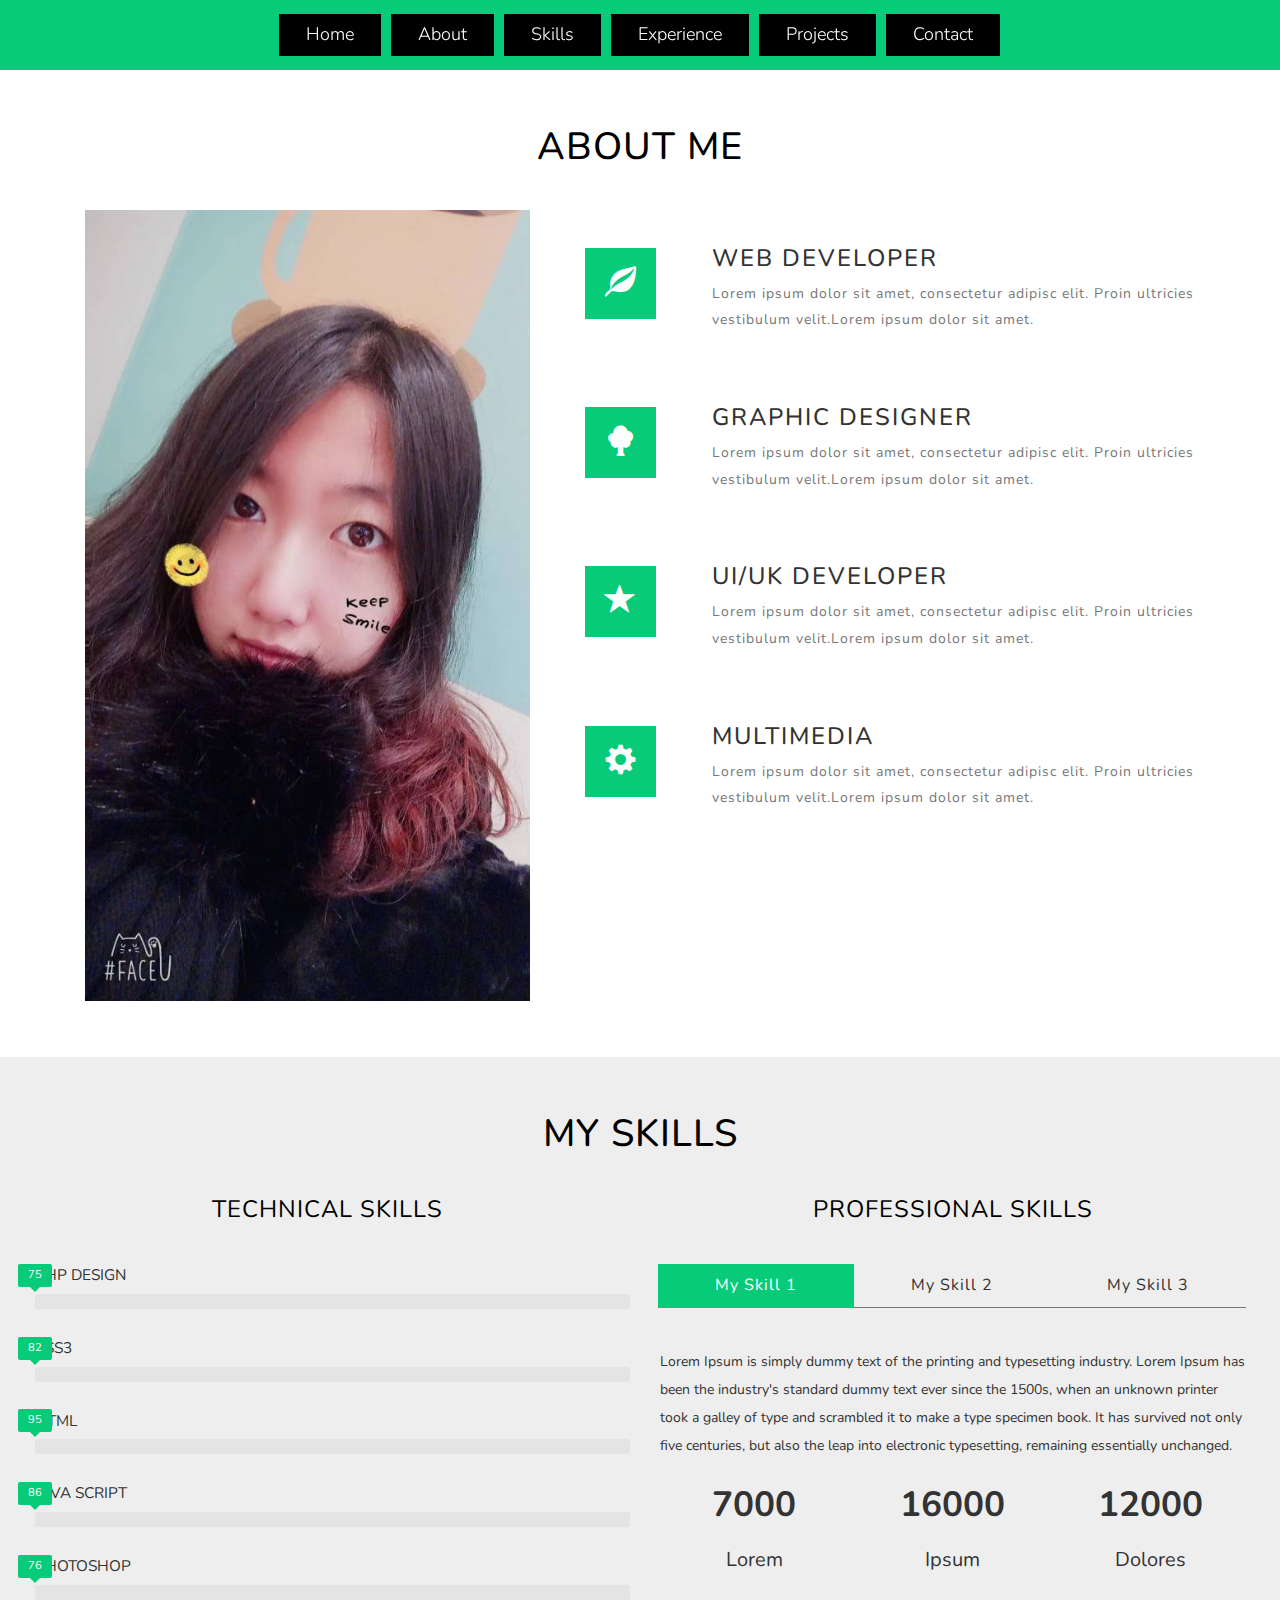
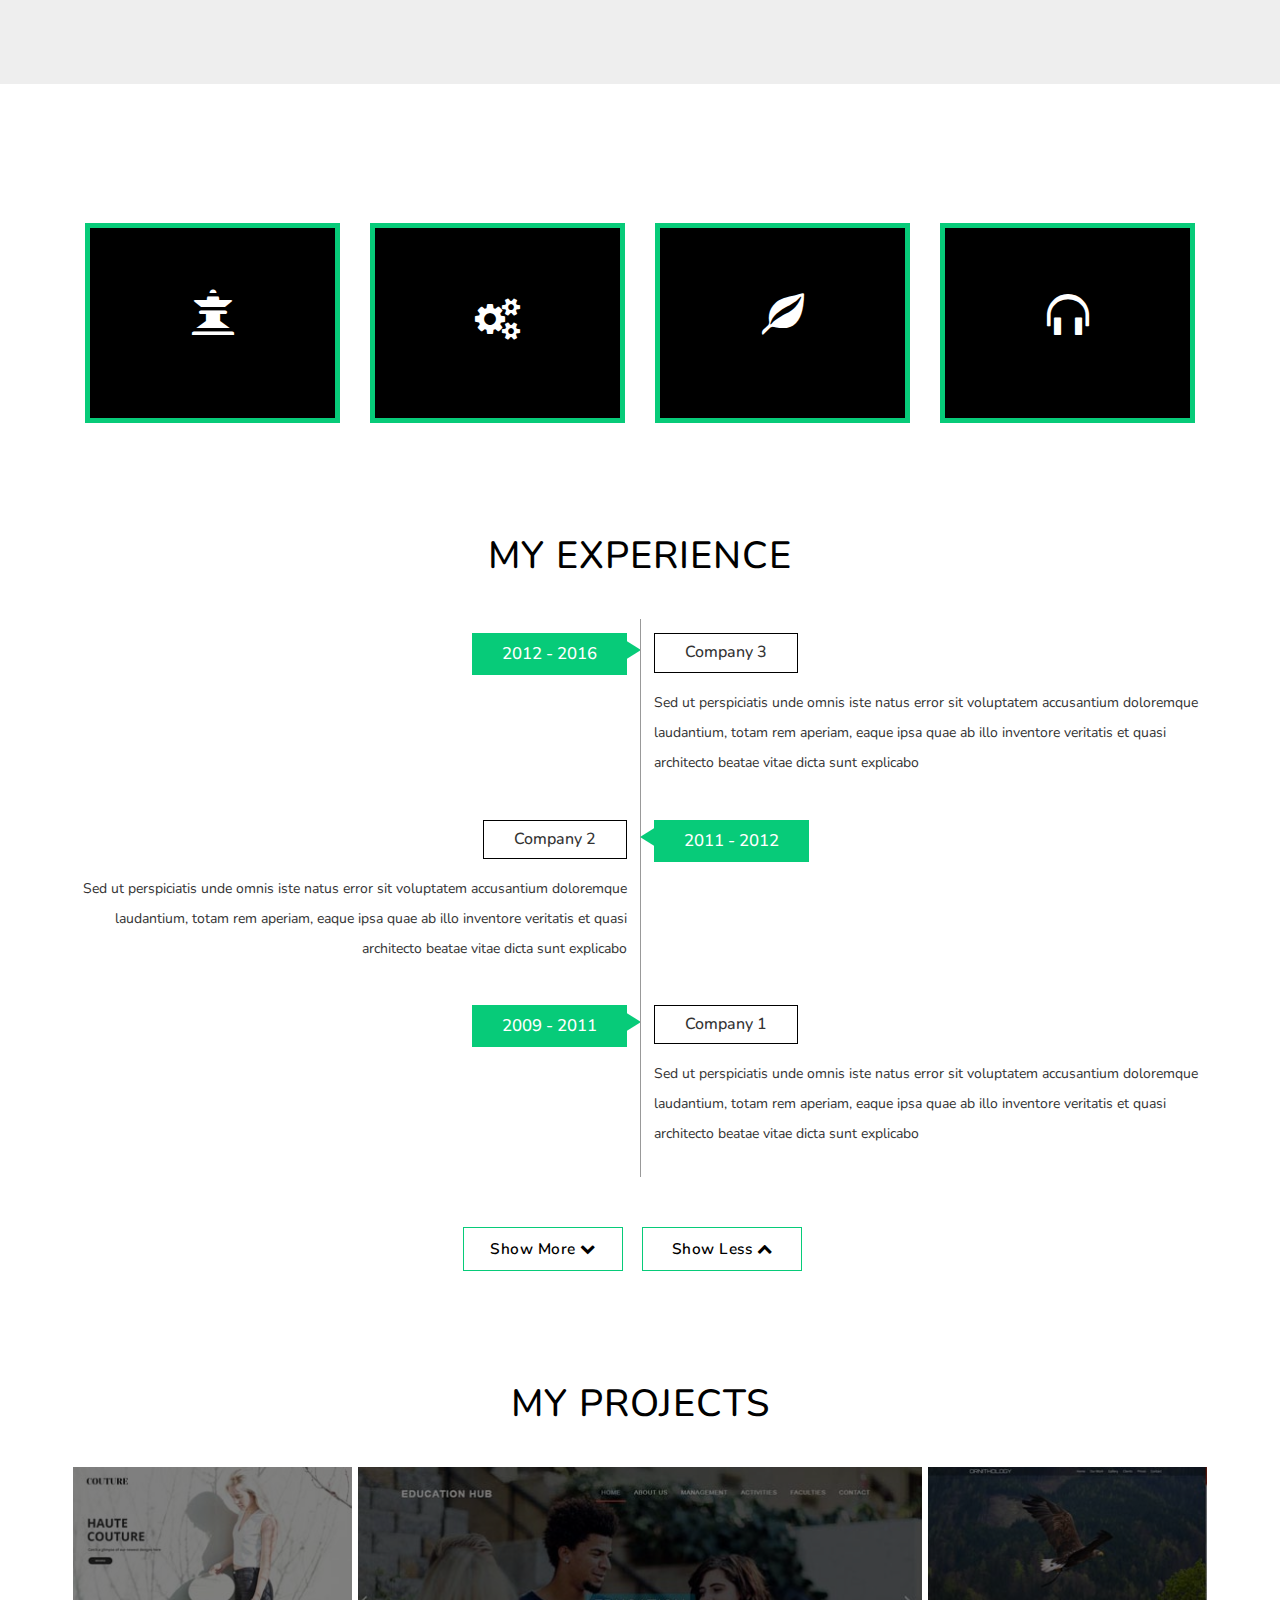
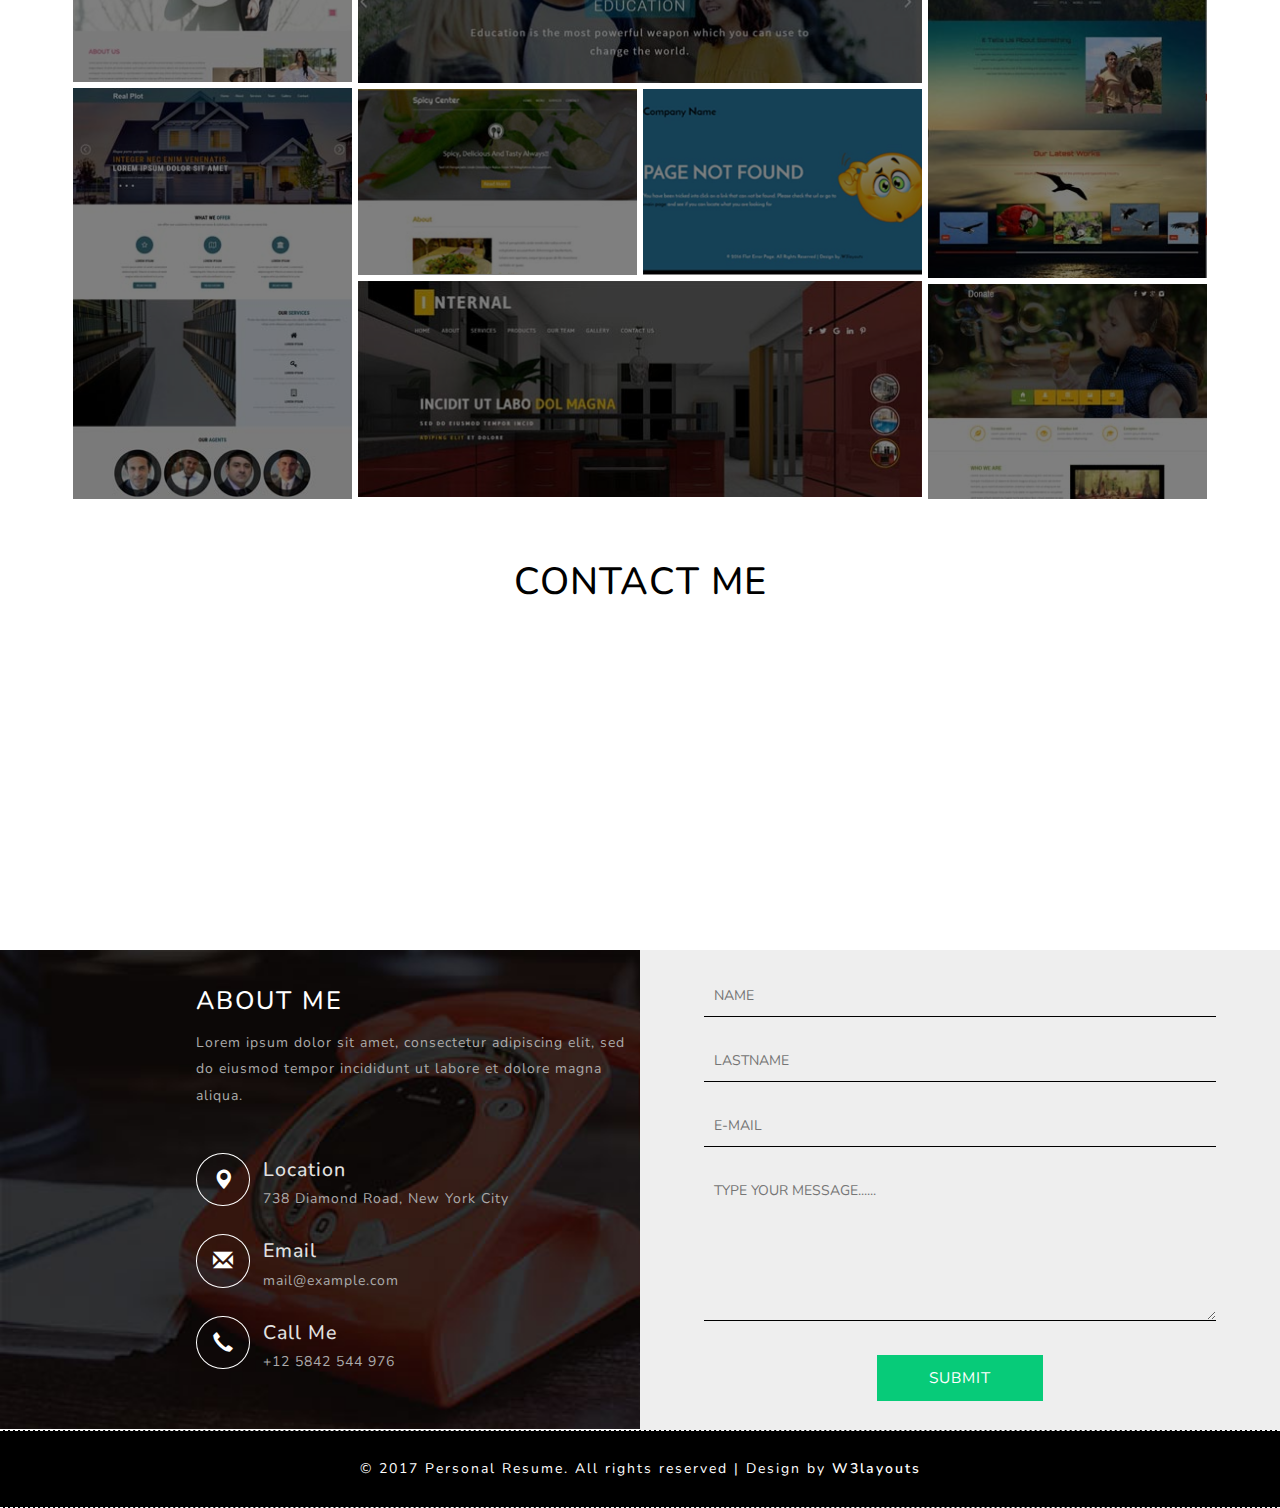
<file: index.html>
<!--
Author: W3layouts
Author URL: http://w3layouts.com
License: Creative Commons Attribution 3.0 Unported
License URL: http://creativecommons.org/licenses/by/3.0/
-->

<!DOCTYPE html>
<html lang="en">
<head>

<title>杨玉婷de窝</title>

<!-- meta-tags -->
<meta name="viewport" content="width=device-width, initial-scale=1">
<meta http-equiv="Content-Type" content="text/html; charset=utf-8" />
<meta name="keywords" content="Personal Resume a Responsive Web Template, Bootstrap Web Templates, Flat Web Templates, Android Compatible Web Template, Smartphone Compatible Web Template, Free Web Designs for Nokia, Samsung, LG, Sony Ericsson, Motorola Web Design" />
<script type="application/x-javascript"> addEventListener("load", function() { setTimeout(hideURLbar, 0); }, false); function hideURLbar(){ window.scrollTo(0,1); } </script>
<!-- //meta-tags -->

<!-- Custom-Files -->
<link rel="stylesheet" href="css/bootstrap.css"> <!-- Bootstrap-Core-CSS -->
<link rel="stylesheet" href="css/style.css" type="text/css" media="all" /> <!-- Style-CSS --> 
<link href="css/font-awesome.css" rel="stylesheet"> <!-- Font-Awesome-Icons-CSS -->	
<link rel="stylesheet" href="css/swipebox.css"> <!-- For-Gallery-Swipebox-CSS -->
<!-- //Custom-Files -->

<!-- Web-Fonts -->
<link href="//fonts.googleapis.com/css?family=Nunito:300,400,700" rel="stylesheet">
<!-- //Web-Fonts -->

</head>
<body>

	<!-- Header -->
	<!--<div class="banner-agile">
		 <div class="logo-w3layouts">
			<h1><a href="index.html">杨玉婷</a></h1>
		</div>	
		<div class="container">
            <div class="banner-info-w3l"> -->
				<!-- <h3>Lorem ipsum</h3> -->
				<!-- <h2>Hello,welcome to my website</h2> -->
				<!-- <h4><a class="scroll" href="#about">About Me</a></h4> -->
		<!--	</div>
		</div>
    </div> -->
	<div class="nav-agile">
		<div class="container">
			<!-- Navigation -->
			<nav class="navbar navbar-default">
				<!-- Brand and toggle get grouped for better mobile display -->
				<div class="navbar-header">
					<button type="button" class="navbar-toggle collapsed" data-toggle="collapse" data-target="#bs-example-navbar-collapse-1" aria-expanded="false">
						<span class="sr-only">Toggle navigation</span>
						<span class="icon-bar"></span>
						<span class="icon-bar"></span>
						<span class="icon-bar"></span>
					</button>
				</div>
					<!-- Collect the nav links, forms, and other content for toggling -->
					<div class="collapse navbar-collapse" id="bs-example-navbar-collapse-1">
						<ul class="nav navbar-nav navbar-right margin-top cl-effect-2">
							<li><a class="scroll2" href="index.html"><span data-hover="Home">Home</span></a></li>
							<li><a class="scroll" href="#about"><span data-hover="About">About</span></a></li>
							<li><a class="scroll" href="#skills"><span data-hover="Skills">Skills</span></a></li>
							<li><a class="scroll" href="#experience"><span data-hover="Experience">Experience</span></a></li>
							<li><a class="scroll" href="#portfolio"><span data-hover="Projects">Projects</span></a></li>
							<li><a class="scroll" href="#contact"><span data-hover="Contact">Contact</span></a></li>
						</ul>
						<div class="clearfix"></div>
					</div><!-- /.navbar-collapse -->
					<div class="clearfix"></div>
			</nav>
		</div>
	</div>
	<!-- //Navigation -->
<!-- //Header -->
	
<!-- main-section-starts-here -->
	<!-- About-starts-here -->
	<div class="about" id="about">
		<div class="container">
			<h3 class="w3l_head">About Me</h3>
			<div class="w3l-grids-about">
				<div class="col-md-5 w3ls-ab-right">
					<div class="agile-about-right-img">
						<img src="images/ab.jpg" alt="">
					</div>
				</div>
				<div class="col-md-7 w3ls-agile-left">
					<div class="w3ls-agile-left-info">
						<div class="wel-left animated wow fadeInLeft" data-wow-delay=".5s">
							<div class="icon-w3l">
								<i class="hovicon effect-2 sub-a"><span class="glyphicon glyphicon-leaf" aria-hidden="true"></span></i>
							</div>
							<div class="text-w3l">
								<h4>WEB DEVELOPER</h4>
								<p>Lorem ipsum dolor sit amet, consectetur adipisc elit. Proin ultricies vestibulum velit.Lorem ipsum dolor sit amet.</p>
							</div>
							<div class="clearfix"> </div>
						</div>
					</div>
					<div class="w3ls-agile-left-info">
						<div class="wel-left animated wow fadeInLeft" data-wow-delay=".5s">
							<div class="icon-w3l">
								<i class="hovicon effect-2 sub-a"><span class="glyphicon glyphicon-tree-deciduous" aria-hidden="true"></span></i>
							</div>							
							<div class="text-w3l">
								<h4>GRAPHIC DESIGNER</h4>
								<p>Lorem ipsum dolor sit amet, consectetur adipisc elit. Proin ultricies vestibulum velit.Lorem ipsum dolor sit amet.</p>
							</div>
							<div class="clearfix"> </div>
						</div>
					</div>
					<div class="w3ls-agile-left-info">
						<div class="wel-left animated wow fadeInLeft" data-wow-delay=".5s">
							<div class="icon-w3l">
								<i class="hovicon effect-2 sub-a"><span class="glyphicon glyphicon-star" aria-hidden="true"></span></i>
							</div>
							<div class="text-w3l">
								<h4>UI/UK DEVELOPER</h4>
								<p>Lorem ipsum dolor sit amet, consectetur adipisc elit. Proin ultricies vestibulum velit.Lorem ipsum dolor sit amet.</p>
							</div>
							<div class="clearfix"> </div>
						</div>
					</div>
					<div class="w3ls-agile-left-info">
						<div class="wel-left animated wow fadeInLeft" data-wow-delay=".5s">
							<div class="icon-w3l">
								<i class="hovicon effect-2 sub-a"><span class="glyphicon glyphicon-cog" aria-hidden="true"></span></i>
							</div>
							<div class="text-w3l">
								<h4>MULTIMEDIA</h4>
								<p>Lorem ipsum dolor sit amet, consectetur adipisc elit. Proin ultricies vestibulum velit.Lorem ipsum dolor sit amet.</p>
							</div>
							<div class="clearfix"> </div>
						</div>
					</div>
				</div>
				<div class="clearfix"> </div>
			</div>
		</div>
	</div>
	<!-- //About-ends-here -->
	
	
	<!--Skills-starts-here -->
	<div class="wthreeskills" id="skills">
		<div class="container-fluid">
			<h3>MY SKILLS</h3>

			<div class="wthreeskills-grids">
				<div class="col-md-6 wthreeskills-grid wthreeskills-grid-2">
					<h4>TECHNICAL SKILLS</h4>

					<div class="bar_group">
						<div class='bar_group__bar thin' label='PHP DESIGN' show_values='true' tooltip='true' value='75'></div>
						<div class='bar_group__bar thin' label='CSS3' show_values='true' tooltip='true' value='82'></div>
						<div class='bar_group__bar thin' label='HTML' show_values='true' tooltip='true' value='95'></div>
						<div class='bar_group__bar thin' label='JAVA SCRIPT' show_values='true' tooltip='true' value='86'></div>
						<div class='bar_group__bar thin' label='PHOTOSHOP' show_values='true' tooltip='true' value='76'></div>
					</div>

				</div>
				<div class="col-md-6 wthreeskills-grid wthreeskills-grid-1">
					<h4>PROFESSIONAL SKILLS</h4>

					<!-- Tabs -->
					<div class="tabs">
						<div class="sap_tabs">
							<div id="horizontalTab" style="display: block; width: 100%; margin: 0px;">
								<ul class="resp-tabs-list">
									<li class="resp-tab-item"><span>My Skill 1</span></li>
									<li class="resp-tab-item"><span>My Skill 2</span></li>
									<li class="resp-tab-item"><span>My Skill 3</span></li>
								</ul>

								<div class="resp-tabs-container">
									<div class="tab-1 resp-tab-content">
										<p>Lorem Ipsum is simply dummy text of the printing and typesetting industry. Lorem Ipsum has been the industry's standard dummy text ever since the 1500s, when an unknown printer took a galley of type and scrambled it to make a type specimen book. It has survived not only five centuries, but also the leap into electronic typesetting, remaining essentially unchanged.</p>
										<div class="w3lsstatsaits-info">
											<div class="col-md-4 w3lsstatsaits-grid w3lsstatsaits-grid-1">
												<div class="w3lsstatsaitsstats counter" data-slno='1' data-min='0' data-max='9000' data-delay='.5' data-increment=4>7000</div>
												<p>Lorem</p>
											</div>
											<div class="col-md-4 w3lsstatsaits-grid w3lsstatsaits-grid-2">
												<div class="w3lsstatsaitsstats counter" data-slno='1' data-min='0' data-max='17000' data-delay='8' data-increment="1">16000</div>
												<p>Ipsum</p>
											</div>
											<div class="col-md-4 w3lsstatsaits-grid w3lsstatsaits-grid-3">
												<div class="w3lsstatsaitsstats counter" data-slno='1' data-min='0' data-max='12000' data-delay='.5' data-increment="11">12000</div>
												<p>Dolores</p>
											</div>
											<div class="clearfix"></div>
										</div>
									</div>
									<div class="tab-2 resp-tab-content">
										<p>Contrary to popular belief, Lorem Ipsum is not simply random text. It has roots in a piece of classical Latin literature from 45 BC, making it over 2000 years old. Richard McClintock, a Latin professor at Hampden-Sydney College in Virginia, looked up one of the more obscure Latin words, consectetur, from a Lorem Ipsum passage, and going through the cites of the word.</p>
										<div class="w3lsstatsaits-info">
											<div class="col-md-4 w3lsstatsaits-grid w3lsstatsaits-grid-1">
												<div class="w3lsstatsaitsstats counter" data-slno='1' data-min='0' data-max='9000' data-delay='.5' data-increment=4>16000</div>
												<p>Sitamet</p>
											</div>
											<div class="col-md-4 w3lsstatsaits-grid w3lsstatsaits-grid-2">
												<div class="w3lsstatsaitsstats counter" data-slno='1' data-min='0' data-max='17000' data-delay='8' data-increment="1">10000</div>
												<p>Consect</p>
											</div>
											<div class="col-md-4 w3lsstatsaits-grid w3lsstatsaits-grid-3">
												<div class="w3lsstatsaitsstats counter" data-slno='1' data-min='0' data-max='12000' data-delay='.5' data-increment="11">12000</div>
												<p>Teturs</p>
											</div>
											<div class="clearfix"></div>
										</div>
									</div>
									<div class="tab-3 resp-tab-content">
										<p>It is a long established fact that a reader will be distracted by the readable content of a page when looking at its layout. The point of using Lorem Ipsum is that it has a more-or-less normal distribution of letters, as opposed to using 'Content here, content here', making it look like readable English. Many desktop publishing packages and web page editors now use.</p>
										<div class="w3lsstatsaits-info">
											<div class="col-md-4 w3lsstatsaits-grid w3lsstatsaits-grid-1">
												<div class="w3lsstatsaitsstats counter" data-slno='1' data-min='0' data-max='9000' data-delay='.5' data-increment=4>8000</div>
												<p>Adipisce</p>
											</div>
											<div class="col-md-4 w3lsstatsaits-grid w3lsstatsaits-grid-2">
												<div class="w3lsstatsaitsstats counter" data-slno='1' data-min='0' data-max='17000' data-delay='8' data-increment="1">7000</div>
												<p>Elitsed</p>
											</div>
											<div class="col-md-4 w3lsstatsaits-grid w3lsstatsaits-grid-3">
												<div class="w3lsstatsaitsstats counter" data-slno='1' data-min='0' data-max='12000' data-delay='.5' data-increment="11">1400</div>
												<p>Eiusmod</p>
											</div>
											<div class="clearfix"></div>
										</div>
									</div>
								</div>
							</div>
						</div>
					</div>
					<!-- //Tabs -->
				</div>
				<div class="clearfix"></div>
			</div>

		</div>
	</div>
	<!-- //Skills-ends-here -->
	
	<!-- services-starts-here -->
	<div class="services" id="service"> 
		<div class="container">	 
			<h3 class="agileits-title">MY INTERESTS</h3>
			<div class="services-w3ls-row">
				<div class="col-md-3 services-grids">
					<div class="w3agile-servs-img">
						<div class="icon-holder">
							<span class="glyphicon glyphicon-queen" aria-hidden="true"></span>
						</div>
						<h4 class="mission">Sports </h4>
						<p class="description">Scelerisque Praesent</p>
					</div>
				</div>
				<div class="col-md-3 services-grids">
					<div class="w3agile-servs-img">
						<div class="icon-holder">
							<span class="fa fa-gears icon" aria-hidden="true"></span>
						</div>
						<h4 class="mission">Article</h4>
						<p class="description">Scelerisque Praesent</p>
					</div>
				</div>
				<div class="col-md-3 services-grids">
					<div class="w3agile-servs-img">
						<div class="icon-holder">
							<span class="glyphicon glyphicon-leaf" aria-hidden="true"></span>
						</div>
						<h4 class="mission">Web Design</h4>
						<p class="description">Scelerisque Praesent</p>
					</div>
				</div> 
				<div class="col-md-3 services-grids">
					<div class="w3agile-servs-img">
						<div class="icon-holder">
							<span class="glyphicon glyphicon-headphones" aria-hidden="true"></span>
						</div>
						<h4 class="mission">Music</h4>
						<p class="description">Scelerisque Praesent</p>
					</div>
				</div> 	
				<div class="clearfix"> </div>
			</div>	 			
		</div>	 			
	</div>			
	<!-- //services-ends-here -->
	
	<!-- Experience-starts-here -->
	<div class="aitsresumewthree" id="experience">
		<div class="container">
			<div class="aitsresumewthree-tag">
				<h3 class="title">MY EXPERIENCE</h3>
			</div>
			<div class="load_more">
				<ul id="myList">
					<li class="aitsaitsresumewthreeli-1">
						<div class="l_g">
							<div class="l_g_r g_r">
								<div class="work">
									<div class="work-info"> 
										<div class="col-md-6 work-grid work-left"> 
											<h4>2012 - 2016</h4>
										</div>
										<div class="col-md-6 work-grid work-right"> 
											<h5>Company 3</h5>
											<p>Sed ut perspiciatis unde omnis iste natus error sit voluptatem accusantium doloremque laudantium, totam rem aperiam, eaque ipsa quae ab illo inventore veritatis et quasi architecto beatae vitae dicta sunt explicabo </p>
										</div>
										<div class="clearfix"> </div>
									</div>
									<div class="work-info"> 
										<div class="col-md-6 work-grid work-right work-right2"> 
											<h4>2011 - 2012</h4>
										</div>
										<div class="col-md-6 work-grid work-left work-left2"> 
											<h5>Company 2</h5>
											<p>Sed ut perspiciatis unde omnis iste natus error sit voluptatem accusantium doloremque laudantium, totam rem aperiam, eaque ipsa quae ab illo inventore veritatis et quasi architecto beatae vitae dicta sunt explicabo </p>
										</div>
										<div class="clearfix"> </div>
									</div>
									<div class="work-info"> 
										<div class="col-md-6 work-grid work-left"> 
											<h4>2009 - 2011</h4>
										</div>
										<div class="col-md-6 work-grid work-right"> 
											<h5 class="comp">Company 1</h5>
											<p>Sed ut perspiciatis unde omnis iste natus error sit voluptatem accusantium doloremque laudantium, totam rem aperiam, eaque ipsa quae ab illo inventore veritatis et quasi architecto beatae vitae dicta sunt explicabo </p>
										</div>
										<div class="clearfix"> </div>
									</div>
								</div>
							</div>
						</div>
					</li>
					<li>
						<div class="l_g">
							<div class="l_g_r g_r">
								<div class="work">
									<h4 class="title title2">EDUCATION</h4>
									<div class="work-info"> 
										<div class="col-md-6 work-grid work-left"> 
											<h4>2007-2009</h4>
										</div>
										<div class="col-md-6 work-grid work-right"> 
											<h5 class="univ">Post Graduate</h5>
											<p>Sed ut perspiciatis unde omnis iste natus error sit voluptatem accusantium doloremque laudantium, totam rem aperiam, eaque ipsa quae ab illo inventore veritatis et quasi architecto beatae vitae dicta sunt explicabo </p>
										</div>
										<div class="clearfix"> </div>
									</div>
									<div class="work-info"> 
										<div class="col-md-6 work-grid work-right work-right2"> 
											<h4>2003-2007</h4>
										</div>
										<div class="col-md-6 work-grid work-left work-left2"> 
											<h5>Graduate</h5>
											<p>Sed ut perspiciatis unde omnis iste natus error sit voluptatem accusantium doloremque laudantium, totam rem aperiam, eaque ipsa quae ab illo inventore veritatis et quasi architecto beatae vitae dicta sunt explicabo </p>
										</div>
										<div class="clearfix"> </div>
									</div>
									<div class="work-info"> 
										<div class="col-md-6 work-grid work-left"> 
											<h4>1994-2003</h4>
										</div>
										<div class="col-md-6 work-grid work-right"> 
											<h5 class="sch">School</h5>
											<p>Sed ut perspiciatis unde omnis iste natus error sit voluptatem accusantium doloremque laudantium, totam rem aperiam, eaque ipsa quae ab illo inventore veritatis et quasi architecto beatae vitae dicta sunt explicabo </p>
										</div>
										<div class="clearfix"> </div>
									</div>
								</div>
							</div>
						</div>
					</li>
				</ul>
				<div class="wow fadeInUp" id="loadMore">Show More <i class="fa fa-chevron-down" aria-hidden="true"></i></div>
				<div class="wow fadeInDown" id="showLess">Show Less <i class="fa fa-chevron-up" aria-hidden="true"></i></div>
			</div>
		</div>
	</div>
	<!-- //Experience-ends-here -->
	
	<!-- Portfolio-starts-here -->
	<div id="portfolio" class="portfolio">
		<div class="container">
			<h3 class="agile-title">My Projects</h3>
			<div class="gallery_gds">
				<div class="filtr-container">
					<div class="col-md-3 filtr-item" data-category="1, 4" data-sort="Busy streets">
						<div class="agileits-img">
							<a href="images/g55.jpg" class="swipebox" title="My Project">
								<img src="images/g5.jpg" alt="" class="img-responsive img-style row2" /> 
							</a> 
						</div>
						<div class="agileits-img">
							<a href="images/g33.jpg" class="swipebox" title="My Project">
								<img src="images/g3.jpg" alt="" class="img-responsive img-style row2" /> 
							</a> 
						</div>
					</div>
					<div class="col-md-6 filtr-item" data-category="2, 3" data-sort="Luminous night">
						<a href="images/g11.jpg" class="swipebox" title="My Project">
							<img src="images/g1.jpg" alt="" class="img-responsive img-style row2" />
						</a>	
						<div class="col-md-6 agileits-img g2">
							<a href="images/g88.jpg" class="swipebox" title="My Project">
								<img src="images/pro8.jpg" alt="" class="img-responsive img-style row2" />
							</a>	
						</div>
						<div class="col-md-6 agileits-img g4">
							<a href="images/g77.jpg" class="swipebox" title="My Project">
								<img src="images/pro6.jpg" alt="" class="img-responsive img-style row2" />
							</a>	
						</div>
						<div class="clearfix"> </div>
						<a href="images/g22.jpg" class="swipebox" title="My Project">
							<img src="images/g2.jpg" alt="" class="img-responsive img-style row2" />
						</a>
					</div>
					<div class="col-md-3 filtr-item" data-category="1, 4" data-sort="Busy streets">
						<div class="agileits-img">
							<a href="images/g44.jpg" class="swipebox" title="My Project">
								<img src="images/g4.jpg" alt="" class="img-responsive img-style row2" /> 
							</a> 
						</div>
						<div class="agileits-img">
							<a href="images/g66.jpg" class="swipebox" title="My Project">
								<img src="images/g6.jpg" alt="" class="img-responsive img-style row2" /> 
							</a> 
						</div>
					</div>
				   <div class="clearfix"> </div>
				</div>
			</div>
		</div>  
	</div>    
	<!-- Portfolio-ends-here -->
	
	<!-- contact-starts-here -->
	<div class="contact" id="contact">	
		<h3 class="agile-contact"> Contact Me</h3>
		<div class="contact-agile">
			<div class="map">
				<iframe src="https://www.google.com/maps/embed?pb=!1m18!1m12!1m3!1d387142.84008838347!2d-74.25818880297903!3d40.705831640339994!2m3!1f0!2f0!3f0!3m2!1i1024!2i768!4f13.1!3m3!1m2!1s0x89c24fa5d33f083b%3A0xc80b8f06e177fe62!2sNew+York%2C+NY%2C+USA!5e0!3m2!1sen!2sin!4v1465278069158"> </iframe>
			</div>
			<div class="contact-left-agile">
				<h4>About Me</h4>
				<p>Lorem ipsum dolor sit amet, consectetur adipiscing elit, sed do eiusmod tempor incididunt ut labore et dolore magna aliqua.</p>
				<div class="add-w3ls-main">
						<span class="glyphicon glyphicon-map-marker" aria-hidden="true"></span>
					<div class="add-w3ls2">
						<h5>Location</h5>
						<p>738 Diamond Road, New York City</p>
					</div>
					<div class="clearfix"> </div>
				</div>
				<div class="add-w3ls-main">	
						<span class="glyphicon glyphicon-envelope" aria-hidden="true"></span>
					<div class="add-w3ls2">
						<h5>Email</h5>
						<p><a href="mailto:info@example.com">mail@example.com</a></p>
					</div>
					<div class="clearfix"> </div>
				</div>
				<div class="add-w3ls-main">	
						<span class="glyphicon glyphicon-earphone" aria-hidden="true"></span> 
					<div class="add-w3ls2">
						<h5>Call Me</h5>
						<p>+12 5842 544 976</p>
					</div>
					<div class="clearfix"> </div>
				</div>
			</div>    
			<div class="contact-right-w3l">
				<div class="contact-form">
					<form action="#" method="post">
						<input placeholder="NAME" name="Name" type="text" required="" />
						<input placeholder="LASTNAME" name="Name" type="text" required="" />
						<input placeholder="E-MAIL" name="Email" type="email" required="" />
						<textarea placeholder="TYPE YOUR MESSAGE......" required=""></textarea>
						<input type="submit" value="Submit" name="login">
					</form>
				</div> 
			</div> 
			<div class="clearfix"> </div>
		</div>  
	</div>  		
	<!-- //contact-ends-here -->
		
	<!-- copyright-starts-here -->
	<div class="copy-section">
		<div class="container">
			<div class="footer-top">
				<p>© 2017 Personal Resume. All rights reserved | Design by <a href="http://w3layouts.com">W3layouts</a></p>
			</div>
		</div>
	</div>
	<!-- copyright-ends-here -->
	<!-- //main-section-ends-here -->

	
	<!-- Custom-JavaScript-Files -->

		<script type="text/javascript" src="js/jquery-2.1.4.min.js"></script> <!-- Default-JavaScript-File -->
		<script type="text/javascript" src="js/bootstrap.js"></script> <!-- Necessary-JavaScript-File-For-Bootstrap --> 
	
		<!-- for-projects -->
			<!-- swipe box js -->
			<script src="js/jquery.swipebox.min.js"></script> 
			<script type="text/javascript">
					jQuery(function($) {
						$(".swipebox").swipebox();
					});
			</script>
			<!-- //swipe box js --> 
			
			<script src="js/jquery.adipoli.min.js" type="text/javascript"></script>
			<script type="text/javascript"> 
				$(function(){ 
					$('.row2').adipoli({
						'startEffect' : 'overlay',
						'hoverEffect' : 'sliceDown'
					}); 
				});
				
			</script>
		<!-- //for-projects -->
		
		<!-- Horizontal-Tabs-JavaScript -->
			<script src="js/easyResponsiveTabs.js" type="text/javascript"></script>
			<script type="text/javascript">
				$(document).ready(function () {
					$('#horizontalTab').easyResponsiveTabs({
						type: 'default',
						width: 'auto',
						fit: true,
					});
				});
			</script>
		<!-- Horizontal-Tabs-JavaScript -->

		<!-- Stats-Number-Scroller-Animation-JavaScript -->
			<script src="js/waypoints.min.js"></script> 
			<script src="js/counterup.min.js"></script> 
			<script>
				jQuery(document).ready(function( $ ) {
					$('.counter').counterUp({
						delay: 10,
						time: 1000,
					});
				});
			</script>
		<!-- //Stats-Number-Scroller-Animation-JavaScript -->

		<!-- Progressive-Bars-JavaScript -->
			<script src="js/bars.js"></script>
		<!-- //Progressive-Bars-JavaScript -->

		<!-- for-experience -->
			<!-- Show-More-JavaScript -->
			<script>
				$(document).ready(function () {
					size_li = $("#myList li").size();
					x=1;
					$('#myList li:lt('+x+')').show();
					$('#loadMore').click(function () {
						x= (x+1 <= size_li) ? x+1 : size_li;
						$('#myList li:lt('+x+')').show();
					});
					$('#showLess').click(function () {
						x=(x-1<0) ? 1 : x-1;
						$('#myList li').not(':lt('+x+')').hide();
					});
				});
			</script>
			<!-- //Show-More-JavaScript -->
		<!-- //for-experience -->
	
		<!-- start-smoth-scrolling -->
			<script type="text/javascript" src="js/move-top.js"></script>
			<script type="text/javascript" src="js/easing.js"></script>
			<script type="text/javascript">
				jQuery(document).ready(function($) {
					$(".scroll").click(function(event){		
						event.preventDefault();
						$('html,body').animate({scrollTop:$(this.hash).offset().top},1000);
					});
				});
			</script>
		<!-- start-smoth-scrolling -->
		<!-- here stars scrolling icon -->
	<script type="text/javascript">
		$(document).ready(function() {
			/*
				var defaults = {
				containerID: 'toTop', // fading element id
				containerHoverID: 'toTopHover', // fading element hover id
				scrollSpeed: 1200,
				easingType: 'linear' 
				};
			*/
								
			$().UItoTop({ easingType: 'easeOutQuart' });
								
			});
	</script>
<!-- //here ends scrolling icon -->

	
<!-- //Custom-JavaScript-Files -->

</body>
</html>
</file>
<file: css/swipebox.css>
/*! Swipebox v1.2.8 | Constantin Saguin csag.co | MIT License | github.com/brutaldesign/swipebox */
html.swipebox-html.swipebox-touch {
  overflow: hidden !important;
}

#swipebox-overlay img {
  border: none !important;
}

#swipebox-overlay {
  width: 100%;
  height: 100%;
  position: fixed;
  top: 0;
  left: 0;
  z-index: 99999 !important;
  overflow: hidden;
  -webkit-user-select: none;
  -moz-user-select: none;
  -ms-user-select: none;
  user-select: none;
}

#swipebox-container {
  position: relative;
  width: 100%;
  height: 100%;
}

#swipebox-slider {
  -webkit-transition: -webkit-transform 0.4s ease;
  transition: transform 0.4s ease;
  height: 100%;
  left: 0;
  top: 0;
  width: 100%;
  white-space: nowrap;
  position: absolute;
  display: none;
  cursor: pointer;
}
#swipebox-slider .slide {
  height: 100%;
  width: 100%;
  line-height: 1px;
  text-align: center;
  display: inline-block;
}
#swipebox-slider .slide:before {
  content: "";
  display: inline-block;
  height: 43%;
  width: 1px;
  margin-right: -1px;
}
#swipebox-slider .slide img, #swipebox-slider .slide .swipebox-video-container {
  display: inline-block;
  max-height: 100%;
  max-width: 100%;
  margin: 0;
  padding: 0;
  width: auto;
  height: auto;
  vertical-align: middle;
}
#swipebox-slider .slide .swipebox-video-container {
  background: none;
  max-width: 1140px;
  max-height: 100%;
  width: 100%;
  padding: 5%;
  -webkit-box-sizing: border-box;
  box-sizing: border-box;
  -moz-box-sizing: border-box;
}
#swipebox-slider .slide .swipebox-video-container .swipebox-video {
  width: 100%;
  height: 0;
  padding-bottom: 56.25%;
  overflow: hidden;
  position: relative;
}
#swipebox-slider .slide .swipebox-video-container .swipebox-video iframe {
  width: 100% !important;
  height: 100% !important;
  position: absolute;
  top: 0;
  left: 0;
}
#swipebox-slider .slide-loading {
  background: url(../images/loader.gif) no-repeat center center;
}

#swipebox-bottom-bar,
#swipebox-top-bar {
  -webkit-transition: 0.5s all;
  transition: 0.5s all;
  -moz-transition: 0.5s all;
  position: absolute;
  left: 0;
  z-index: 999;
  height: 50px;
  width: 100%;
}

#swipebox-bottom-bar {
  bottom: -50px;
}
#swipebox-bottom-bar.visible-bars {
  -webkit-transform: translate3d(0, -50px, 0);
  transform: translate3d(0, -50px, 0);
  -moz-transform: translate3d(0, -50px, 0);
  -o-transform: translate3d(0, -50px, 0);
  -ms-transform: translate3d(0, -50px, 0);
}

#swipebox-top-bar {
    bottom: 22%;
}
#swipebox-title {
    display: block;
    width: 45%;
    text-align: center;
    margin: 0 auto !important;
	LETTER-SPACING: 2PX;
    FONT-SIZE: 1.5EM;
    TEXT-TRANSFORM: UPPERCASE;
}

#swipebox-prev,
#swipebox-next,
#swipebox-close {
  background-image: url(../images/icons.png);
  background-repeat: no-repeat;
  border: none !important;
  text-decoration: none !important;
  cursor: pointer;
  width: 50px;
  height: 50px;
  top: 0;
}

#swipebox-arrows {
  display: block;
  margin: 0 auto;
  width: 100%;
  height: 50px;
}

#swipebox-prev {
  background-position: -32px 13px;
  float: left;
}

#swipebox-next {
  background-position: -78px 13px;
  float: right;
}

#swipebox-close {
	right: 50px;
	top: 12px;
	position: absolute;
	z-index: 9999;
	background-position: 15px 12px;
}
.swipebox-no-close-button #swipebox-close {
  display: none;
}

#swipebox-prev.disabled,
#swipebox-next.disabled {
  opacity: 0.3;
}

.swipebox-no-touch #swipebox-overlay.rightSpring #swipebox-slider {
  -webkit-animation: rightSpring 0.3s;
  animation: rightSpring 0.3s;
  -moz-animation: rightSpring 0.3s;
}
.swipebox-no-touch #swipebox-overlay.leftSpring #swipebox-slider {
  -webkit-animation: leftSpring 0.3s;
  animation: leftSpring 0.3s;
  -moz-animation: leftSpring 0.3s;
}

.swipebox-touch #swipebox-container:before, .swipebox-touch #swipebox-container:after {
  -webkit-backface-visibility: hidden;
  backface-visibility: hidden;
  -webkit-transition: all .3s ease;
  transition: all .3s ease;
  -moz-transition: all .3s ease;
  content: ' ';
  position: absolute;
  z-index: 999;
  top: 0;
  height: 100%;
  width: 20px;
  opacity: 0;
}
.swipebox-touch #swipebox-container:before {
  left: 0;
  -webkit-box-shadow: inset 10px 0px 10px -8px #656565;
  box-shadow: inset 10px 0px 10px -8px #656565;
  -moz-box-shadow: inset 10px 0px 10px -8px #656565;
}
.swipebox-touch #swipebox-container:after {
  right: 0;
  -webkit-box-shadow: inset -10px 0px 10px -8px #656565;
  box-shadow: inset -10px 0px 10px -8px #656565;
  -moz-box-shadow: inset -10px 0px 10px -8px #656565;
}
.swipebox-touch #swipebox-overlay.leftSpringTouch #swipebox-container:before {
  opacity: 1;
}
.swipebox-touch #swipebox-overlay.rightSpringTouch #swipebox-container:after {
  opacity: 1;
}

@-webkit-keyframes rightSpring {
  0% {
    left: 0;
  }

  50% {
    left: -30px;
  }

  100% {
    left: 0;
  }
}

@keyframes rightSpring {
  0% {
    left: 0;
  }

  50% {
    left: -30px;
  }

  100% {
    left: 0;
  }
}
@-webkit-keyframes leftSpring {
  0% {
    left: 0;
  }

  50% {
    left: 30px;
  }

  100% {
    left: 0;
  }
}
@keyframes leftSpring {
  0% {
    left: 0;
  }

  50% {
    left: 30px;
  }

  100% {
    left: 0;
  }
}
@media screen and (min-width: 800px) {
  #swipebox-close {
    right: 20px;
	top: 0px;
  }

  #swipebox-arrows {
    width: 80%;
    max-width: 800px;
  }
}
/* Skin 
--------------------------*/
#swipebox-overlay {
  background: #0d0d0d;
}

#swipebox-bottom-bar,
#swipebox-top-bar {
  opacity: 1;
}

#swipebox-top-bar {
  color: white !important;
  font-size: 15px;
  line-height: 30px;
  font-family: Helvetica, Arial, sans-serif;
}
@media(max-width:1366px){
#swipebox-top-bar {
    bottom: 20%;
}
}
@media(max-width:1080px){
#swipebox-title {
    width: 61%;
    line-height: 1.8em;
    margin: 2em auto 0 !important;
} 
}
@media(max-width:768px){
#swipebox-title {
    width: 75%;
}
#swipebox-arrows {
    width: 83%;
}
#swipebox-close {
    right: 16px;
    top: -4px;
}
}
@media(max-width:667px){
#swipebox-slider .slide img, #swipebox-slider .slide .swipebox-video-container {
    max-height: 84%;
    max-width: 84%;
}
#swipebox-title {
		margin: 3em auto 0 !important;
		font-size: 1.4em;
	}
}
@media(max-width:640px){
#swipebox-title {
    width: 82%;
}
#swipebox-arrows {
    width: 80%;
}
}
@media(max-width:480px){
#swipebox-title {
    width: 85%;
    font-size: .8em;
} 
#swipebox-close {
    right: 30px;
}
#swipebox-overlay { 
    padding-right: 1.2em;
}
}
@media(max-width:320px){
#swipebox-title {
    width: 90%; 
    margin: 0 auto !important;
}
</file>
<file: css/style.css>
/*--
Author: W3layouts
Author URL: http://w3layouts.com
License: Creative Commons Attribution 3.0 Unported
License URL: http://creativecommons.org/licenses/by/3.0/
--*/

/*-- Reset Code --*/
body {
	padding:0;
	margin:0;
	background:#FFF;
	font-family: 'Nunito', sans-serif;
}
body a {
	transition:0.5s all;
	-webkit-transition:0.5s all;
	-moz-transition:0.5s all;
	-o-transition:0.5s all;
	-ms-transition:0.5s all;
	text-decoration: none;
}
body a:hover {
	text-decoration: none;
}
body a:focus, a:hover {
	text-decoration: none;
}
input[type="button"],input[type="submit"] {
	transition:0.5s all;
	-webkit-transition:0.5s all;
	-moz-transition:0.5s all;
	-o-transition:0.5s all;
	-ms-transition:0.5s all;
}
h1, h2, h3, h4, h5, h6 {
	margin: 0;
	padding: 0;
	font-family: 'Nunito', sans-serif;
}
p {
	margin:0;
}
ul {
	margin:0;
	padding:0;
}
label {
	margin:0;
}
a:focus, a:hover {
	text-decoration: none;
	outline: none
}
/*-- //Reset Code --*/

/*-- header-starts-here --*/
.logo-w3layouts {
    text-align: center;
    padding: 1.5em 0;
    background: rgba(0, 0, 0, 0.62);
}
.logo-w3layouts h1 a {
    color: #fff;
    text-decoration: none;
    font-size: 1.5em;
    font-weight: 500;
    font-family: 'Nunito', sans-serif;
    text-transform: uppercase;
    letter-spacing: 2px;
}
.logo-w3layouts h1{
	margin:0
}
.banner-agile {
	background: url(../images/bg.jpg) no-repeat 0px 0px;
	background-size: cover;
	-webkit-background-size: cover;
	-moz-background-size: cover;
	-o-background-size: cover;
	-ms-background-size: cover;
	min-height:750px;
}
.banner-info-w3l  {
	padding:13em 0 0;
}
.scroll, .scroll2 {
	margin: 0em 0 0;
	text-align: center;
	background-color: #000;
}
.banner-info-w3l h2 {
    color: #fff;
    font-size: 2.5em;
    text-align: center;
    margin: 0;
    font-weight: 700;
    letter-spacing: 3px;
    text-transform: uppercase;
}
.banner-info-w3l h3 {
    color: #fff;
    font-size: 1em;
    text-align: center;
    font-weight: 100;
	letter-spacing: 5px;
    margin: 2em 0;
}
.banner-info-w3l h4 a {
    color: #fff;
    font-size: 0.8em;
    text-align: center;
    font-weight: 400;
    display: inherit;
    text-transform: uppercase;
    letter-spacing: 2px;
    border: 1px solid #fff;
    width: 15%;
    padding: 0.7em;
	background: #000;
    margin: 2em auto;
	font-family: 'Nunito', sans-serif;
	transition: 0.5s all;
	-webkit-transition: 0.5s all;
	-o-transition: 0.5s all;
	-moz-transition: 0.5s all;
	-ms-transition: 0.5s all;
}
.banner-info-w3l h4 a:hover {
    background: #07cb79;
	transition: 0.5s all;
	-webkit-transition: 0.5s all;
	-o-transition: 0.5s all;
	-moz-transition: 0.5s all;
	-ms-transition: 0.5s all;
}
/*-- header-nav --*/
.nav-agile {
    background:#07cb79;
}
.navbar-default {
	background-color:Transparent;
	border:none;
	margin: 0;
	border-radius: 0;
	text-align: center !important;
    width: 88%;
}
.navbar-header a.navbar-brand {
	color: #00BFF3;
	font-family: 'Nunito', sans-serif;
	font-size: 3em;
	font-weight: 100;
	margin-bottom: 0;
}
.navbar-header a.navbar-brand:hover {
	color: #00BFF3;
	text-decoration:none;
}
ul.nav.navbar-nav.navbar-right.margin-top {
	margin: 1em;
	padding:0;
}
ul.nav.navbar-nav.navbar-right.margin-top li{
	margin:0px 10px 0px 0px;
	padding:0px 0px 0px 0px;
}
.cl-effect-2 a {
	-webkit-perspective: 1000px;
	-moz-perspective: 1000px;
	perspective: 1000px;
}
.navbar-default .navbar-nav>.open>a, .navbar-default .navbar-nav>.open>a:focus, .navbar-default .navbar-nav>.open>a:hover {
	color: #00BFF3;
	background-color: #0B0354;
}
.nav > li > a {
    padding: 10px 27px !important;
}
span.caret:hover {
	color: #00BFF3;
}
.cl-effect-2 a span {
	position: relative;
	display: inline-block;
	padding: 0;
	font-size: 20px;
	font-family: 'Nunito', sans-serif;
	font-weight: 300;
	background: none !important;
	-webkit-transition: -webkit-transform 0.3s;
	-ms-transition: -webkit-transform 0.3s;
	-o-transition: -webkit-transform 0.3s;
	-moz-transition: -moz-transform 0.3s;
	transition: transform 0.3s;
	-webkit-transform-origin: 50% 0;
	-moz-transform-origin: 50% 0;
	transform-origin: 50% 0;
	-webkit-transform-style: preserve-3d;
	-moz-transform-style: preserve-3d;
	transform-style: preserve-3d;
	color: #fff;
}
.cl-effect-2 a span::before {
	position: absolute;
	top: 100%;
	left: 0;
	width: 100%;
	height: 100%;
	font-size: 20px;
	font-weight: 300;
	color: #fff !important;
	padding: 0;
	z-index:999;
	background: none;
	content: attr(data-hover);
	-webkit-transition: background 0.3s;
	-moz-transition: background 0.3s;
	transition: background 0.3s;
	-webkit-transform: rotateX(-90deg);
	-ms-transform: rotateX(-90deg);
	-o-transform: rotateX(-90deg);
	-moz-transform: rotateX(-90deg);
	transform: rotateX(-90deg);
	-webkit-transform-origin: 50% 0;
	-o-transform-origin: 50% 0;
	-ms-transform-origin: 50% 0;
	-moz-transform-origin: 50% 0;
	transform-origin: 50% 0;
}
.cl-effect-2 a:hover span,
.cl-effect-2 a:focus span {
	-webkit-transform: rotateX(90deg) translateY(-22px);
	-moz-transform: rotateX(90deg) translateY(-22px);
	-o-transform: rotateX(90deg) translateY(-22px);
	-ms-transform: rotateX(90deg) translateY(-22px);
	transform: rotateX(90deg) translateY(-22px);
	color: #fff;
}

.csstransforms3d .cl-effect-2 a:hover span::before,
.csstransforms3d .cl-effect-2 a:focus span::before {
	background: none;
	color:#fff !important;
}
.navbar-default .navbar-nav > .active > a, .navbar-default .navbar-nav > .active > a:hover, .navbar-default .navbar-nav > .active > a:focus {
	color: red !important;
	font-weight: 600;
	font-size: 50px;
	z-index:999;
}
span.glyphicon.glyphicon-search.edit {
	color: #fff;
}
/*-- header-nav --*/
/*-- header-ends-here --*/

/*-- About-starts-here --*/
#about,.services,#portfolio, .wthreeskills, .aitsresumewthree{
    padding: 4em 0;
}
.w3ls-agile-left-info {
    padding: 1em 0;
}
.w3ls-agile-left-info h4, .social-info h4 {
    font-size: 1.8em;
    margin: 0;
    color: #333;
    text-transform: uppercase;
    letter-spacing: 2px;
}
.w3ls-agile-left-info p {
    color: #777;
    font-size: 1em;
    line-height: 1.9em;
    letter-spacing: 1px;
    margin-top: 10px;
}
.agile-about-right-img img {
    width: 100%;
}
h3.w3l_head, h3.agileits-title, h3.agile-title, h3.agile-contact, div#wthreeskills h3, .aitsresumewthree-tag h3, .wthreeskills h3{
    text-align: center;
    color: #000;
    font-size: 3em;
    letter-spacing: 2px;
    text-transform: uppercase;
}
.w3l-grids-about , .services-w3ls-row, .gallery_gds, .contact-agile, .wthreeskills-grids, .bar_group.group_ident-1, .tabs, .load_more.load_more{
    margin-top: 3em;
}

/*-- effect --*/
.hovicon {
    display: inline-block;
    font-size: 2.2em;
    line-height: 71px;
    cursor: pointer;
    margin: 27px 28px;
    width: 65px;
    height: 65px;
    text-align: center;
    position: relative;
    text-decoration: none;
    z-index: 1;
    color: #fff;
}
.hovicon:after {
    position: absolute;
    width: 100%;
    height: 100%;
    content:'';
    -webkit-box-sizing: content-box;
    -moz-box-sizing: content-box;
    box-sizing: content-box;
}
.hovicon:before {
    speak: none;
    font-size: 48px;
    line-height: 90px;
    font-style: normal;
    font-weight: normal;
    font-variant: normal;
    text-transform: none;
    display: block;
    -webkit-font-smoothing: antialiased;
}
/* Effect 2 */
 .hovicon.effect-2 {
    color: #fff;
	box-shadow:0 0 0 3px #07cb79;
    -webkit-transition: color 0.3s;
    -moz-transition: color 0.3s;
    transition: color 0.3s;
}
.hovicon.effect-2:after {
    top: -2px;
    left: -2px;
    padding: 2px;
    z-index: -1;
    background:#07cb79;
    -webkit-transition: -webkit-transform 0.2s, opacity 0.2s;
    -moz-transition: -moz-transform 0.2s, opacity 0.2s;
    transition: transform 0.2s, opacity 0.2s;
}
/* Effect 2a */
 .hovicon.effect-2.sub-a:hover, .hovicon.effect-2.sub-a:hover i {
    color:#eee;
}
.hovicon.effect-2.sub-a:hover:after {
    -webkit-transform: scale(0.85);
    -moz-transform: scale(0.85);
    -ms-transform: scale(0.85);
    transform: scale(0.85);
}
/*-- //effect --*/

.icon-w3l {
    float: left;
    width: 20%;
}
.text-w3l {
    float: right;
    width: 76%;
    padding: 1.5em 0em;
}
/*-- //About-ends-here --*/

/*-- Skills-starts-here --*/
.wthreeskills-grid-2 h4, .wthreeskills-grid-1 h4{
	color:#000;
	font-size:1.7em;
	letter-spacing:1px;
	font-weight:400;
	text-align:center;
}
.wthreeskills {
	background-color: #eee;
}
/*-- Tabs --*/
	.sap_tabs {
		clear: both;
	}

	.tab_box {
		background: #fd926d;
		padding: 2em;
	}

	.top1 {
		margin-top: 2%;
	}

	.resp-tabs-list {
		list-style: none;
		text-align: center;
		width: 99%;
		margin: 0 auto 5px;
	}

	.resp-tab-item {
		cursor: pointer;
		display: inline-block;
		margin: 0;
		outline: none;
		-webkit-transition: all 0.3s ease-out;
		-moz-transition: all 0.3s ease-out;
		-ms-transition: all 0.3s ease-out;
		-o-transition: all 0.3s ease-out;
		transition: all 0.3s ease-out;
		width: 33.3%;
		float: left;
		padding: 10px 0;
		border-bottom: 1px ridge #777;
	}

	.resp-tab-item span {
		font-family: 'Nunito', sans-serif;
		font-size: 16px;
		letter-spacing: 1px;
		color: #333;
	}

	.resp-tab-active {
		text-shadow: none;
		background-color: #07cb79;
		border-bottom: 1px solid #07cb79;
	}

	.resp-tab-active span {
		color: #FFF;
		font-family: 'Nunito', sans-serif;
	}

	.resp-tabs-container {
		padding: 0px;
		clear: left;
	}

	h2.resp-accordion {
		cursor: pointer;
		padding: 5px;
		display: none;
	}

	.resp-tab-content {
		display: none;
		padding-top: 40px;
	}

	.resp-content-active, .resp-accordion-active {
		display: block;
	}

	.resp-tab-item label{
		margin-right:8px;
	}

	.resp-tab-content p {
		line-height: 2em;
		font-size: 1em;
		padding: 0 5px;
	}

	/*-- //Tabs --*/

	/*-- Number-Scroller --*/

	.w3lsstatsaits-info {
		text-align: center;
		margin-top: 20px;
	}

	.w3lsstatsaitsstats {
		font-family: 'Nunito', sans-serif;
		font-size: 35px;
		font-weight: 700;
		margin-bottom: 10px;
	}

	.w3lsstatsaits-info p {
		font-family: 'Nunito', sans-serif;
		font-size: 20px;
	}

	/*-- //Number-Scroller --*/

	/*-- Progress-Bar --*/

	.bar_group {
		position: relative;
		z-index: 0;
		padding: 0 5px;
	}

	.bar_group__bar.thin::before{
		display: block;
		content: '';
		position: absolute;
		z-index: -1;
		width: 100%;
		height: 15px;
		-webkit-border-radius: 2px;
		border-radius: 2px;
		-moz-border-radius: 2px;
		background: #E4E4E4;
	}

	.bar_group__bar.thin {
		width: 0%;
		height: 15px;
		-webkit-border-radius: 2px;
		border-radius: 2px;
		-moz-border-radius: 2px;
		background: #000;
		margin-bottom: 10px;
		-webkit-transition: width 1s;
		transition: width 1s;
		-moz-transition: width 1s;
		margin-bottom: 2em !important;
	}

	.bar_label_max {
		display: none;
	}

	.bar_label_min {
		display: none;
	}

	.b_tooltip {
		-webkit-transition: all 1s;
		transition: all 1s;
		-moz-transition: all 1s;
		position: relative;
		float: left;
		left: 100%;
		padding: 4px 10px 7px 10px;
		background-color:#07cb79;
		-webkit-transform: translateX(-50%) translateY(-30px);
		-ms-transform: translateX(-50%) translateY(-30px);
		transform: translateX(-50%) translateY(-30px);
		-moz-transform: translateX(-50%) translateY(-30px);
		-o-transform: translateX(-50%) translateY(-30px);
		-webkit-border-radius: 2px;
		border-radius: 2px;
		-moz-border-radius: 2px;
		line-height: 11px;
	}

	.b_tooltip span {
		color: #fff;
		font-size: 0.8em;
	}

	.b_tooltip--tri {
		width: 0;
		height: 0;
		position: absolute;
		content: '';
		bottom: -5px;
		left: 0;
		right: 0;
		margin: auto;
		display: block;
		border-style: solid;
		border-width: 5px 5px 0 5px;
		border-color: #07cb79 transparent transparent transparent;
	}

	.b_label {
		margin-bottom: .5em;
		font-size: 1.1em;
	}

	/*-- //Progress-Bar --*/
/*-- //Skills-ends-here --*/

/*-- Services-starts-here --*/
.services {
    background: url(../images/ser.jpg)no-repeat center 0px fixed;
    background-size: cover;
}
h3.agileits-title{
	color:#fff ;
}
.w3agile-servs-img {
    width: 100%;
    height: 200px;
    margin: 0px 0;
    text-align: center;
    border: 5px solid  #07cb79;
    -webkit-transition: all 0.3s;
	-moz-transition: all 0.3s;
	-o-transition: all 0.3s;
	-ms-transition: all 0.3s;
    transition: all 0.3s;
    background: black;
}
.w3agile-servs-img:hover {
    border-color: #6e2585;
}
.w3agile-servs-img .icon-holder {
    position: relative;
    top: 63px;
    display: inline-block;
    margin-bottom: 1em;
    -webkit-transition: all 0.3s;
	-moz-transition: all 0.3s;
	-o-transition: all 0.3s;
	-ms-transition: all 0.3s;
    transition: all 0.3s;
    border-radius: 100%;
    color: #fff;
    font-size: 3em;
}
.w3agile-servs-img .mission {
    position: relative;
    top: 57px;
    -webkit-transition: all 600ms cubic-bezier(0.68, -0.55, 0.265, 1.55);
	-moz-transition: all 600ms cubic-bezier(0.68, -0.55, 0.265, 1.55);
	-ms-transition: all 600ms cubic-bezier(0.68, -0.55, 0.265, 1.55);
	-o-transition: all 600ms cubic-bezier(0.68, -0.55, 0.265, 1.55);
    transition: all 600ms cubic-bezier(0.68, -0.55, 0.265, 1.55);
    color: #07cb79;
    font-size: 2em;
    opacity: 0;
}
.w3agile-servs-img .description {
    width: 80%;
    margin: 0 auto;
    opacity: 0;
    -webkit-transition: all 600ms cubic-bezier(0.68, -0.55, 0.265, 1.55);
	-moz-transition: all 600ms cubic-bezier(0.68, -0.55, 0.265, 1.55);
	-o-transition: all 600ms cubic-bezier(0.68, -0.55, 0.265, 1.55);
	-ms-transition: all 600ms cubic-bezier(0.68, -0.55, 0.265, 1.55);
    transition: all 600ms cubic-bezier(0.68, -0.55, 0.265, 1.55);
    -webkit-transform: scale(0);
	-moz-transform: scale(0);
	-o-transform: scale(0);
    -ms-transform: scale(0); 
    transform: scale(0);
    color: #e4e2e2;
}
.w3agile-servs-img:hover .icon-holder {
    top: 30px;
}
.w3agile-servs-img:hover .mission {
    top: -10px;
    opacity: 1;
}
.w3agile-servs-img:hover .description {
    opacity: 1;
    -webkit-transform: scale(1);
	-moz-transform: scale(1);
    -ms-transform: scale(1);
	-o-transform: scale(1); 
    transform: scale(1);
}
/*-- Services-ends-here --*/

/*-- experience-starts-here --*/
.aitsresumewthree {
	position: relative;
}

.aitsresumewthree h4.title {
	width: 15%;
}

.aitsresumewthree h4.title2 {
	width: 14%;
	font-size: 1.6em;
	color: #000;
}

#myList li{ 
	display: none;
	list-style-type: none;
	/*--w3layouts--*/
	/*--agileits--*/
}

ul#myList {
	margin-bottom: 3em;
}

#loadMore {
	color: #000;
	font-weight: 600;
	cursor: pointer;
	padding: 10px 0;
	width: 14%;
	margin-right: 1em;
	display: inline-block;
	border: 1px solid #07cb79;
	font-size: 1.1em;
	position: relative;
	transition: 0.5s all ease;
	-webkit-transition: 0.5s all ease;
	-moz-transition: 0.5s all ease;
	-o-transition: 0.5s all ease;
	-ms-transition: 0.5s all ease;
	text-decoration: none;
	letter-spacing: 0.5px;
}

#loadMore:hover {
	background-color: #07cb79;
	color: #fff;
}

#showLess {
	color: #000;
	font-weight: 600;
	cursor: pointer;
	padding: 10px 0;
	width: 14%;
	margin-right: 1em;
	display: inline-block;
	border: 1px solid #07cb79;
	font-size: 1.1em;
	position: relative;
	/*--w3layouts--*/
	/*--agileits--*/
	transition: 0.5s all ease;
	-webkit-transition: 0.5s all ease;
	-moz-transition: 0.5s all ease;
	-o-transition: 0.5s all ease;
	-ms-transition: 0.5s all ease;
	text-decoration: none;
	letter-spacing: 0.5px;
}

#showLess:hover {
	background-color: #07cb79;
	color: #fff;
}

.l_g:after {
	clear: both;
}

.load_more{
	text-align: center;
}

li.aitsaitsresumewthreeli-1 {
	margin-bottom: 50px;
}
/*-- Work --*/
.work-left {
	text-align: right;
	padding: 1em 13px 0 0;
}

.work-right {
	border-left: 1px solid #999;
	padding: 1em 0 2em 13px;
	text-align: left;
}

.work-info h4 {
	font-size: 1.2em;
	background:#07cb79;
	display: inline-block;
	padding: 12px 30px;
	color: #fff;
	position: relative;
}
.work-info h4:before {
	width: 0;
	height: 0;
	position: absolute;
	content: '';
	top: 7.5px;
	right: -14px;
	border-style: solid;
	border-width: 10px 0 10px 16px;
	border-color: transparent transparent transparent #07cb79;
}
.work-info h5 {
	font-size: 16px;
	margin-bottom: 15px;
	border: 1px solid #000;
	display: inline-block;
	padding: 10px 30px;
}
.work-right.work-right2 {
	min-height: 185px;
	float: right;
}
.work-right.work-right2 h4:before {
	left: -14px;
	-webkit-transform: rotate(180deg);
	-moz-transform: rotate(180deg);
	transform: rotate(180deg);
	-o-transform: rotate(180deg);
	-ms-transform: rotate(180deg);
}
.work-info p {
	font-size: 1em;
	line-height: 30px;
}
/*-- //Work --*/
/*-- experience-ends-here --*/

/*-- Portfolio-starts-here --*/ 
.filtr-item {
   padding: 0 3px !important;
}
.col-md-6.agileits-img.g2 {
    padding: 0 3px 0px 0px !important;
}
.col-md-6.agileits-img.g4 {
    padding: 0 0px 0px 3px !important;
}
.item-desc {
    background-color: rgba(0,0,0,0.5);
    color: white;
    position: absolute;
    text-transform: uppercase;
    text-align: center;
    padding: 1em;
    z-index: 1;
    bottom: 1em;
    left: 1em;
    right: 1em;
}
/* Filter controls */
ul.simplefilter {
    text-align: center;
    margin-bottom: 2em;
}
.simplefilter li {
    color: white;
    cursor: pointer;
    display: inline-block;
    text-transform: uppercase;
    padding: 1em 2em;
}
.simplefilter li {
    background-color: #17b9ea;
}
.simplefilter li.active {
    background-color: #f30d60;
}
/*-- img-hover-effect --*/
.adipoli-wrapper{
    margin:auto;
    position:relative;
    display: inline-block;
}
.adipoli-wrapper>img{
    position: absolute;
    z-index: 1;
}
.adipoli-before{
    position: absolute;
    z-index: 5;
}
.adipoli-after{
    position: absolute;
    z-index: 10;
}
.adipoli-slice {
    display:block;
    position:absolute;
    z-index:15;
    height:100%;
	background-size: cover !important;
}
/*-- //img-hover-effect --*/  
/*-- Portfolio-ends-here --*/
.map iframe {
    width: 100%;
    border: none;
    height: 300px;
}
/*-- contact-starts-here --*/
.contact-left-agile {
    float: left;
    width: 50%;
	padding-left: 14em;
}
.contact-right-w3l {
    float: right;
    width: 50%;
	background: #eee;
}
input[type="text"], input[type="email"], .contact-right-w3l textarea{
    width: 80%;
    padding: 10px;
    outline: none;
    font-size: 14px;
    color: #000;
    margin: 12px 0px;
	font-family: 'Nunito', sans-serif;
    border: none;
    border-bottom: 1px solid #000;
	background: transparent;
}
input[type="submit"] {
    padding: 12px 0px;
    font-size: 1.1em;
    text-transform: uppercase;
    letter-spacing: 1px;
    background: #07cb79;
    color: white;
    border: none;
    outline: none;
    cursor: pointer;
    margin: 1em auto;
    width: 26%;
    transition: 0.5s all;
    -webkit-transition: 0.5s all;
    -o-transition: 0.5s all;
    -moz-transition: 0.5s all;
    -ms-transition: 0.5s all;
}
input[type="submit"]:hover {
	background:#000;
	transition:0.5s all;
	-webkit-transition:0.5s all;
	-o-transition:0.5s all;
	-moz-transition:0.5s all;
	-ms-transition:0.5s all;
}
.right-w3l {
    float: left;
    width: 50%;
}
.right-w3l2 {
    float: right;
    width: 50%;
}
.contact-left-agile{
  background: url(../images/contact2.jpg) no-repeat 0px 0px;
  background-size: cover;
  -webkit-background-size: cover;
  -moz-background-size: cover;
  -o-background-size: cover;
  -ms-background-size: cover;
  min-height: 479px;
}
.contact-form {
    padding: 1em 0em;
	text-align: center;
}
.contact-left-agile h4{
	font-size: 1.8em;
    margin: 0;
    color: #fff;
    text-transform: uppercase;
    letter-spacing: 2px;
	margin-top: 1.5em;
}
.contact-left-agile p {
    font-size: 1em;
    color: #ababab;
    letter-spacing: 1px;
    margin: 1em 0em 2em;
	line-height: 1.9em;
}
.add-w3ls-main span {
    float: left;
}
.add-w3ls2 {
    float: right;
    width: 85%;
	margin: 9px 0px;
}
.add-w3ls-main span {
    color: #fff;
    font-size: 1.4em;
    border: 1px solid #fff;
    padding: 16px;
    border-radius: 50%;
    margin: 14px 0px;
}
.add-w3ls2 h5 {
    font-size: 1.5em;
    color: #e2e1e1;
    letter-spacing: 1px;
    margin: 12px 0px;
}
.add-w3ls2 p {
    font-size: 1em;
    color: #ababab;
	margin:0;
	line-height: 1em;
}
.add-w3ls2 p a {
    color: #ababab !important;
}
.add-w3ls2 p a:hover {
    color: #fff !important;
}
textarea {
    min-height: 150px;
}
/*-- //contact-ends-here --*/

/*-- copyright-starts-here --*/
.copy-section {
    padding: 2em 0;
    background: #000;
    text-align: center;
    border-bottom: 1px dashed #fff;
    border-top: 1px dashed #fff;
}
.copy-section p {
    font-size: 1em;
    color: #fff;
    letter-spacing: 2px;
}
.copy-section a {
    font-size: 1em;
    color: #fff;
    font-weight: 600;
    text-transform: capitalize;
}
/*-- //copyright-ends-here --*/

/*-- to-top --*/
#toTop {
	display: none;
	text-decoration: none;
	position: fixed;
	bottom: 20px;
	right: 2%;
	overflow: hidden;
	z-index: 999; 
	width: 32px;
	height: 32px;
	border: none;
	text-indent: 100%;
	background: url(../images/up-arrow.png) no-repeat 0px 0px;
	    background-size: 32px;
}
#toTopHover {
	width: 32px;
	height: 32px;
	display: block;
	overflow: hidden;
	float: right;
	opacity: 0;
	-moz-opacity: 0;
	filter: alpha(opacity=0);
}
/*-- //to-top --*/


/*-- responsive-starts-here --*/

@media(max-width: 1680px){
	.banner-agile {
		min-height: 784px;
	}
	.banner-info-w3l {
		padding: 14em 0 0;
	}
}
@media(max-width: 1600px){
	.banner-agile {
		min-height:750px;
	}
	.banner-info-w3l  {
		padding:13em 0 0;
	}
}
@media(max-width: 1440px){
	.banner-agile {
		min-height: 675px;
	}
	.banner-info-w3l {
		padding: 12em 0 0;
	}
	.logo-w3layouts h1 a {
		font-size: 1.4em;
	}
	.banner-info-w3l h2 {
		font-size: 2.4em;
	}
}
@media(max-width: 1366px){
	.banner-agile {
		min-height: 632px;
	}
	.banner-info-w3l {
		padding: 10em 0 0;
	}
	.cl-effect-2 a span {
		font-size: 18px;
	}
	.navbar-default {
		width: 85%;
	}
	.banner-info-w3l h2 {
		font-size: 2.3em;
	}
	h3.w3l_head, h3.agileits-title, h3.agile-title, h3.agile-contact, div#wthreeskills h3, .aitsresumewthree-tag h3, .wthreeskills h3 {
		font-size: 2.8em;
	}
	.w3ls-agile-left-info h4, .social-info h4 {
		font-size: 1.7em;
	}
	.w3agile-servs-img .mission {
		font-size: 1.8em;
	}
	.add-w3ls2 h5 {
		font-size: 1.4em;
	}
	.cl-effect-2 a span::before {
		font-size: 18px;
	}
}
@media(max-width: 1280px){
	.logo-w3layouts h1 a {
		font-size: 1.3em;
	}
	.banner-agile {
		min-height: 599px;
	}
	.banner-info-w3l h2 {
		font-size: 2.2em;
	}
	.banner-info-w3l h3 {
		margin: 1.7em 0;
	}
	h3.w3l_head, h3.agileits-title, h3.agile-title, h3.agile-contact, div#wthreeskills h3, .aitsresumewthree-tag h3, .wthreeskills h3 {
		font-size: 2.7em;
		letter-spacing: 1px;
	}
}
@media(max-width: 1080px){
	.banner-agile {
		min-height: 506px;
	}
	.banner-info-w3l {
		padding: 6em 0 0;
	}
	.nav > li > a {
		padding: 9px 25px !important;
	}
	.navbar-default {
		width: 91%;
	}
	.w3ls-agile-left-info {
		padding: 0em 0;
	}
	.w3ls-agile-left-info p {
		letter-spacing: 0px;
		margin-top: 8px;
	}
	.w3lsstatsaitsstats {
		font-size: 30px;
	}
	.contact-left-agile {
		padding-left: 3em;
	}
}
@media(max-width: 1050px){

}
@media(max-width: 1024px){
	.logo-w3layouts h1 a {
		font-size: 1.2em;
	}
	.banner-agile {
		min-height: 474px;
	}
	.logo-w3layouts {
		padding: 1.2em 0;
	}
	.banner-info-w3l h2 {
		font-size: 2.05em;
	}
	.w3ls-agile-left-info h4, .social-info h4 {
		letter-spacing: 1px;
	}
	.contact-left-agile p {
		margin: 1em 0em 1em;
	}
	.contact-left-agile {
		min-height: 450px;
	}
	textarea {
		min-height: 120px;
	}
	.hovicon {
		font-size: 2.1em;
		line-height: 65px;
		width: 60px;
		height: 60px;
	}
	.map iframe {
		height: 270px;
	}
	.add-w3ls2 {
		margin: 2px 0px;
	}
	.add-w3ls-main span {
		margin: 10px 0px;
	}
}
@media(max-width: 991px){
	.banner-info-w3l h2 {
		font-size: 2em;
	}
	.banner-info-w3l h3 {
		margin: 1.6em 0;
	}
	.banner-info-w3l h4 a {
		letter-spacing: 1px;
		width: 16%;
		margin: 1.5em auto;
	}
	.navbar-default {
		width: 100%;
	}
	.nav > li > a {
		padding: 9px 19px !important;
	}
	.banner-agile {
		min-height: 465px;
	}
	.text-w3l {
		width: 80%;
	}
	.w3ls-agile-left-info {
		padding: 0.3em 0;
	}
	.agile-about-right-img img {
		margin-bottom: 2em;
	}
	.wthreeskills-grid.wthreeskills-grid-1 {
		margin-top: 4.5em;
	}
	.w3lsstatsaits-grid{
		float: left;
		width: 33%;
	}
	.services-grids {
		float: left;
		width: 25%;
		padding: 0px 9px;
	}
	.w3agile-servs-img .mission {
		font-size: 1.5em;
	}
	.work-grid.work-left {
		float: left;
		width: 50%;
	}
	.work-grid.work-right {
		float: right;
		width: 50%;
	}
	.work-info p {
		font-size: 0.9em;
	}
	#loadMore {
		width: 20%;
	}
	#showLess {
		width:20%;
	}
	.col-md-3.filtr-item {
		float: left;
		width: 25%;
	}
	.col-md-6.filtr-item {
		float: left;
		width: 50%;
	}
	.col-md-6.agileits-img.g4 {
		float: left;
		width: 50%;
	}
	.col-md-6.agileits-img.g2 {
		float: left;
		width: 50%;
	}
	.agile-about-right-img img {
		width: 40%;
	}
	.add-w3ls2 h5 {
		font-size: 1.3em;
	}
	input[type="submit"] {
		padding: 11px 0px;
		width: 28%;
	}
}
@media(max-width: 900px){
	
}
@media(max-width: 800px){
	.logo-w3layouts h1 a {
		font-size: 1.1em;
	}
	.logo-w3layouts {
		padding: 1em 0;
	}
	.banner-info-w3l h4 a {
		margin: 1.2em auto;
	}
	.banner-info-w3l h3 {
		margin: 1.4em 0;
	}
	.banner-agile {
		    min-height: 429px;
	}
	.banner-info-w3l {
		    padding: 7em 0 0
	}
	ul.nav.navbar-nav.navbar-right.margin-top li {
		margin: 0px 7px 0px 0px;
	}
	.banner-info-w3l h4 a {
		width: 17%;
		padding: 0.6em;
	}
	.cl-effect-2 a span {
		font-size: 17px;
	}
	.navbar-default {
		width: 96%;
	}
	.banner-info-w3l h2 {
		font-size: 1.9em;
	}
	h3.w3l_head, h3.agileits-title, h3.agile-title, h3.agile-contact, div#wthreeskills h3, .aitsresumewthree-tag h3, .wthreeskills h3 {
		font-size: 2.5em;
		letter-spacing: 0px;
	}
	#about, .services, #portfolio, .wthreeskills, .aitsresumewthree {
		padding: 3em 0;
	}
	.w3l-grids-about, .services-w3ls-row, .gallery_gds, .contact-agile, .wthreeskills-grids, .bar_group.group_ident-1, .tabs, .load_more.load_more {
		margin-top: 2em;
	}
	.contact-left-agile {
		float: left;
		width: 100%;
	}
	.contact-right-w3l {
		float: right;
		width: 100%;
	}
	.contact-left-agile {
		padding-left: 6em;
	}
	.add-w3ls2 {
		width: 87%;
	}
	.contact-left-agile {
		min-height: 426px;
	}
	textarea {
		min-height: 130px;
	}
}
@media(max-width: 767px){
	.nav > li > a {
		padding: 11px 19px !important;
	}
	.navbar-default .navbar-toggle .icon-bar {
		background-color: #fff !important;
	}
	.navbar-default .navbar-toggle:hover, .navbar-default .navbar-toggle:focus {
		background-color: #000 !important;
	}
	.navbar-default {
		width: 100%;
	}
}
@media(max-width: 768px){
	.logo-w3layouts h1 a {
		font-size: 1.05em;
	}
	.banner-info-w3l h2 {
		font-size: 1.7em;
	}
	.banner-info-w3l h3 {
		margin: 1.3em 0;
	}
	.banner-info-w3l h4 a {
		padding: 0.65em;
		font-size: 0.75em;
	}
	h3.w3l_head, h3.agileits-title, h3.agile-title, h3.agile-contact, div#wthreeskills h3, .aitsresumewthree-tag h3, .wthreeskills h3 {
		font-size: 2.4em;
	}
	.w3lsstatsaitsstats {
		font-size: 27px;
	}
	.w3lsstatsaits-info p {
		font-size: 18px;
	}
	.w3agile-servs-img .mission {
		font-size: 1.3em;
	}
}
@media(max-width: 736px){
	.logo-w3layouts h1 a {
		font-size: 1em;
	}
	.banner-info-w3l h2 {
		font-size: 1.6em;
	}
	.banner-info-w3l h4 a {
		font-size: 0.7em;
	}
	.banner-agile {
		min-height: 375px;
	}
	.banner-info-w3l {
		padding: 5em 0 0;
	}
	h3.w3l_head, h3.agileits-title, h3.agile-title, h3.agile-contact, div#wthreeskills h3, .aitsresumewthree-tag h3, .wthreeskills h3 {
		font-size: 2.3em;
	}
	.w3ls-agile-left-info {
		padding: 0em 0;
	}
	.w3ls-agile-left-info h4, .social-info h4 {
		letter-spacing: 0px;
		font-size: 1.6em;
	}
	.wthreeskills-grid-2 h4, .wthreeskills-grid-1 h4 {
		font-size: 1.6em;
		letter-spacing: 0px;
	}
	.w3lsstatsaitsstats {
		font-size: 25px;
	}
	.w3lsstatsaits-info p {
		font-size: 17px;
	}
	.work-right {
		padding: 1em 0 1em 13px;
	}
	.map iframe {
		height: 247px;
	}
	.contact-left-agile h4 {
		font-size: 1.6em;
		letter-spacing: 0px;
		margin-top: 1.4em;
	}
	.contact-left-agile {
		min-height: 400px;
	}
	input[type="text"], input[type="email"], .contact-right-w3l textarea {
		margin: 9px 0px;
	}
}
@media(max-width: 667px){
	.logo-w3layouts h1 a {
		font-size: 0.9em;
	}
	.logo-w3layouts {
		padding: 0.8em 0;
	}
	.banner-agile {
		min-height: 349px;
	}
	.banner-info-w3l h2 {
		font-size: 1.5em;
	}
	.banner-info-w3l h4 a {
		margin: 1.1em auto;
	}
	.banner-info-w3l h3 {
		margin: 1.2em 0;
	}
	h3.w3l_head, h3.agileits-title, h3.agile-title, h3.agile-contact, div#wthreeskills h3, .aitsresumewthree-tag h3, .wthreeskills h3 {
		font-size: 2.2em;
	}
	#about, .services, #portfolio, .wthreeskills, .aitsresumewthree {
		padding: 2.5em 0;
	}
	.bar_group__bar.thin {
		margin-bottom: 1.6em !important;
	}
	.resp-tab-content {
		padding-top: 30px;
	}
	.work-info h5 {
		margin-bottom: 7px;
		padding: 9px 27px;
	}
	.work-right {
		padding: 1em 0 0em 13px;
	}
	#loadMore {
		width: 21%;
		font-size: 1em;
		padding: 9px 0;
	}
	#showLess{
		width: 21%;
		font-size: 1em;
		padding: 9px 0;
	}
	textarea {
		min-height: 128px;
	}
}
@media(max-width: 640px){
	.banner-agile {
		min-height: 332px;
	}
	.banner-info-w3l {
		padding: 4.5em 0 0;
	}
	.banner-info-w3l h2 {
		font-size: 1.4em;
	}
	h3.w3l_head, h3.agileits-title, h3.agile-title, h3.agile-contact, div#wthreeskills h3, .aitsresumewthree-tag h3, .wthreeskills h3 {
		font-size: 2.1em;
	}
	.w3l-grids-about, .services-w3ls-row, .gallery_gds, .contact-agile, .wthreeskills-grids, .bar_group.group_ident-1, .tabs, .load_more.load_more {
		margin-top: 1.5em;
	}
	.w3ls-agile-left-info h4, .social-info h4 {
		font-size: 1.5em;
	}
	.w3lsstatsaitsstats {
		font-size: 24px;
	}
	.map iframe {
		height: 232px;
	}
	.contact-left-agile h4 {
		font-size: 1.4em;
		margin-top: 1.2em;
	}
	.contact-left-agile {
		padding-left: 5em;
	}
	.contact-left-agile {
		min-height: 382px;
	}
	textarea {
		min-height: 120px;
	}
	input[type="text"], input[type="email"], .contact-right-w3l textarea {
		padding: 9px;
	}
	input[type="submit"] {
		padding: 10px 0px;
		width: 27%;
		font-size: 1em;
	}
	.copy-section p {
		letter-spacing: 1px;
	}
	.hovicon {
		font-size: 1.9em;
		line-height: 61px;
		width: 54px;
		height: 54px;
	}
}
@media(max-width: 600px){
	.logo-w3layouts h1 a {
		letter-spacing: 1px;
	}
	.logo-w3layouts {
		padding: 0.5em 0;
	}
	.banner-info-w3l h2 {
		font-size: 1.35em;
	}
	.banner-info-w3l h4 a {
		width: 19%;
	}
	.services-grids {
		float: left;
		width: 50%;
	}
	.services-grids:nth-child(3), .services-grids:nth-child(4) {
		margin-top: 2em;
	}
	.w3agile-servs-img .mission {
		font-size: 1.7em;
	}
	#loadMore {
		width: 23%;
	}
	#showLess{
		width: 23%;
	}
	.contact-left-agile p {
		margin: 0.8em 0em 1em;
		font-size: 0.9em;
	}
	.contact-left-agile {
		min-height: 360px;
	}
	.work-right.work-right2 {
		min-height: 238px;
	}
}
@media(max-width: 568px){
	.banner-agile {
		min-height: 293px;
	}
	.banner-info-w3l {
		padding: 3em 0 0;
	}
	.banner-info-w3l h4 a {
		width: 21%;
	}
	h3.w3l_head, h3.agileits-title, h3.agile-title, h3.agile-contact, div#wthreeskills h3, .aitsresumewthree-tag h3, .wthreeskills h3 {
		font-size: 2em;
	}
	.text-w3l {
		width: 78%;
	}
	.w3ls-agile-left-info h4, .social-info h4 {
		font-size: 1.4em;
	}
	.wthreeskills-grid-2 h4, .wthreeskills-grid-1 h4 {
		font-size: 1.5em;
	}
	.agile-about-right-img img {
		margin-bottom: 1em;
	}
	.add-w3ls2 {
		width: 85%;
		margin: 3px 0px;
	}
	.resp-tab-content p {
		font-size: 0.9em;
	}
	.banner-info-w3l h2 {
		font-size: 1.3em;
	}
}
@media(max-width: 480px){
	.logo-w3layouts h1 a {
		letter-spacing: 0px;
		font-size: 0.85em;
	}
	.cl-effect-2 a span {
		font-size: 16px;
	}
	.banner-info-w3l h4 a {
		width: 24%;
		padding: 0.6em;
	}
	.banner-agile {
		min-height: 260px;
	}
	.agile-about-right-img img {
		width: 60%;
	}
	.banner-info-w3l h2 {
		font-size: 1.2em;
		letter-spacing: 2px;
	}
	.filtr-item {
		width: 100% !important;
	}
	.agileits-img img{
		width: 100% !important;
	}
	.banner-info-w3l h3 {
		margin: 1.1em 0;
	}
	.nav > li > a {
		padding: 9px 19px !important;
	}
	h3.w3l_head, h3.agileits-title, h3.agile-title, h3.agile-contact, div#wthreeskills h3, .aitsresumewthree-tag h3, .wthreeskills h3 {
		font-size: 1.9em;
	}
	#about, .services, #portfolio, .wthreeskills, .aitsresumewthree {
		padding: 2em 0;
	}
	.banner-info-w3l h3 {
		font-size: 0.9em;
	}
	.hovicon {
		font-size: 1.85em;
		line-height: 58px;
		width: 50px;
		height: 50px;
		margin: 21px 14px;
	}
	.w3ls-agile-left-info p {
		font-size: 0.9em;
	}
	.w3ls-agile-left-info h4, .social-info h4 {
		font-size: 1.35em;
	}
	.text-w3l {
		padding: 1em 0em;
	}
	.wthreeskills-grid-2 h4, .wthreeskills-grid-1 h4 {
		font-size: 1.35em;
	}
	.resp-tab-item span {
		font-size: 15px;
	}
	.resp-tab-content {
		padding-top: 25px;
	}
	.resp-tab-item {
		padding: 8px 0;
	}
	.bar_group__bar.thin {
		margin-bottom: 1.4em !important;
	}
	.b_label {
		font-size: 1em;
	}
	.w3lsstatsaitsstats {
		font-size: 22px;
	}
	.w3agile-servs-img .mission {
		font-size: 1.5em;
	}
	.work-grid {
		width: 100%;
	}
	.work-left {
		height: 51px;
		text-align: left;
		padding: 0;
	}
	.work-info h4 {
		padding: 10px 25px;
		font-size: 14px;
		margin-left: 90px;
	}
	.work-info p {
		text-align: left;
		line-height: 29px;
	}
	.work-right {
		height: 129px;
		text-align: right;
		border: none;
		padding: 0;
	}
	.work-info h5 {
		position: absolute;
		top: -51px;
		right: 16%;
		font-size: 14px;
		margin-bottom: 0;
	}
	.work-right.work-right2 {
		height: 50px;
		float: left;
		text-align: left;
	}
	.work-info .work-right2 h4 {
		margin-left: 235px;
	}
	.work-info .work-left2 h5 {
		top: -51px;
		right: 49%;
	}
	.work-left2 {
		height: 126px;
	}
	.work-right.work-right2 {
		min-height: 50px;
	}
	.work-grid.work-left {
		width: 100%;
	}
	.work-grid.work-right {
		width: 100%;
	}
	#loadMore {
		width: 27%;
		font-size: 0.9em;
	}
	#showLess{
		width: 27%;
		font-size: 0.9em;
	}
	h5.univ {
		right: 13.5%;
	}
	h5.sch {
		right: 25%;
	}
	.aitsresumewthree h4.title {
		width: 31%;
		margin-bottom: 1em;
	}
	.contact-left-agile {
		padding-left: 4em;
	}
	.add-w3ls-main span {
		margin: 5px 0px;
		font-size: 1.2em;
		padding: 14px;
	}
	.add-w3ls2 h5 {
		font-size: 1.25em;
		letter-spacing: 0px;
		margin: 8px 0px;
	}
	.add-w3ls2 {
		width: 83%;
	}
	textarea {
		min-height: 110px;
	}
	input[type="text"], input[type="email"], .contact-right-w3l textarea {
		padding: 8px;
		margin: 8px 0px;
	}
	input[type="submit"] {
		font-size: 0.9em;
	}
	.copy-section p {
		font-size: 0.9em;
		line-height: 1.9em;
	}
	.copy-section {
		padding: 1.7em 0;
	}
	.map iframe {
		height: 211px;
	}
}
@media(max-width: 414px){
	.logo-w3layouts h1 a {
		font-size: 0.8em;
	}
	.banner-info-w3l h3 {
		letter-spacing: 4px;
	}
	.banner-info-w3l h4 a {
		width: 28%;
	}
	.banner-info-w3l h3 {
		margin: 1em 0;
	}
	.banner-info-w3l h4 a {
		margin: 1em auto;
	}
	.navbar-toggle {
		padding: 8px 8px;
	}
	h3.w3l_head, h3.agileits-title, h3.agile-title, h3.agile-contact, div#wthreeskills h3, .aitsresumewthree-tag h3, .wthreeskills h3 {
		font-size: 1.85em;
	}
	.hovicon {
		margin: 18px 9px;
	}
	.w3agile-servs-img .description {
		width: 90%;
	}
	.work-info h4 {
		margin-left: 35px;
	}
	.work-info .work-right2 h4 {
		margin-left: 201px;
	}
	#loadMore {
		width: 33%;
	}
	#showLess{
		width: 33%;
	}
	h5.univ {
		right: 13%;
	}
	h5.sch {
		right: 26.5%;
	}
	.contact-left-agile {
		padding-left: 3em;
	}
	.contact-left-agile h4 {
		font-size: 1.35em;
	}
	.add-w3ls2 h5 {
		font-size: 1.2em;
	}
	input[type="text"], input[type="email"], .contact-right-w3l textarea {
		padding: 7px;
	}
	.work-right {
		height: 135px;
	}
	.work-left2 {
		height: 135px;
	}
}
@media(max-width: 384px){
	.logo-w3layouts {
		padding: 0.3em 0;
	}
	.agile-about-right-img img {
		width: 80%;
	}
	h3.w3l_head, h3.agileits-title, h3.agile-title, h3.agile-contact, div#wthreeskills h3, .aitsresumewthree-tag h3, .wthreeskills h3 {
		font-size: 1.8em;
	}
	.text-w3l {
		width: 79%;
	}
	.hovicon {
		margin: 18px 4px;
	}
	.hovicon {
		font-size: 1.8em;
		line-height: 54px;
		width: 48px;
		height: 48px;
	}
	.banner-info-w3l h2 {
		font-size: 1em;
	}
	.wthreeskills-grid-2 h4, .wthreeskills-grid-1 h4 {
		font-size: 1.3em;
	}
	.resp-tab-item span {
		letter-spacing: 0px;
	}
	.w3lsstatsaitsstats {
		font-size: 21px;
	}
	.w3agile-servs-img .mission {
		font-size: 1.4em;
	}
	h5.univ {
		right: 11% !important;
	}
	.work-info h5 {
		right: 14.5%;
	}
	.work-info .work-right2 h4 {
		margin-left: 186px;
	}
	.work-info h5 {
		padding: 9px 23px;
	}
	.banner-info-w3l h4 a {
		width: 30%;
	}
	.work-info h4 {
		padding: 10px 21px;
	}
	.work-info h4 {
		margin-left: 42px;
	}
	.work-info h4 {
		margin-left: 31px;
	}
	h5.sch {
		right: 25.5%;
	}
	textarea {
		min-height: 102px;
	}
	.add-w3ls2 {
		width: 81%;
	}
	.contact-left-agile {
		min-height: 350px;
	}
	input[type="submit"] {
		width: 32%;
	}
}
@media(max-width: 375px){
	.hovicon {
		margin: 18px 2px;
	}
	.text-w3l {
		width: 81%;
	}
	.hovicon {
		font-size: 1.7em;
		line-height: 51px;
		width: 45px;
		height: 45px;
	}
	.icon-w3l {
		width: 17%;
	}
	.w3ls-agile-left-info h4, .social-info h4 {
		font-size: 1.25em;
	}
	.work-info h5 {
		right: 12%;
	}
	.work-info p {
		line-height: 24px;
	}
	.work-info .work-right2 h4 {
		margin-left: 181px;
	}
	h5.univ {
		right: 8.6% !important;
	}
	h5.sch {
		right: 24%;
	}
	#loadMore {
		width: 35%;
		font-size: 0.85em;
	}
	#showLess{
		width: 35%;
		font-size: 0.85em;
	}
	.contact-left-agile p {
		letter-spacing: 0px;
		line-height: 1.8em;
	}
	.contact-left-agile {
		min-height: 345px;
	}
	input[type="text"], input[type="email"], .contact-right-w3l textarea {
		font-size: 13px;
	}
	.copy-section {
		padding: 1.5em 0;
	}
}
@media(max-width: 320px){
	.logo-w3layouts h1 a {
		font-size: 0.75em;
	}
	.banner-info-w3l h4 a {
		width: 36%;
		margin: 0.8em auto;
	}
	.agile-about-right-img img {
		width: 100%;
	}
	.banner-agile {
		min-height: 227px;
	}
	.banner-info-w3l {
		padding: 2em 0 0;
	}
	.cl-effect-2 a span {
		font-size: 16px;
	}
	.nav > li > a {
		padding: 8px 19px !important;
	}
	h3.w3l_head, h3.agileits-title, h3.agile-title, h3.agile-contact, div#wthreeskills h3, .aitsresumewthree-tag h3, .wthreeskills h3 {
		font-size: 1.7em;
	}
	#about, .services, #portfolio, .wthreeskills, .aitsresumewthree {
		padding: 1.5em 0;
	}
	.w3l-grids-about, .services-w3ls-row, .gallery_gds, .contact-agile, .wthreeskills-grids, .bar_group.group_ident-1, .tabs, .load_more.load_more {
		margin-top: 1em;
	}
	.w3ls-agile-left-info p {
		font-size: 0.85em;
		line-height: 1.8em;
	}
	.w3ls-agile-left-info h4, .social-info h4 {
		font-size: 1.2em;
	}
	.text-w3l {
		width: 73%;
	}
	.wthreeskills-grid-2 h4, .wthreeskills-grid-1 h4 {
		font-size: 1.2em;
	}
	.b_label {
		font-size: 0.95em;
	}
	.agile-about-right-img img {
		margin-bottom: 0.8em;
	}
	.wthreeskills-grid.wthreeskills-grid-1 {
		margin-top: 3em;
	}
	.resp-tab-item span {
		font-size: 14px;
	}
	.resp-tab-item {
		padding: 7px 0;
	}
	.resp-tab-content p {
		font-size: 0.85em;
	}
	.resp-tab-content {
		padding-top: 20px;
	}
	.w3lsstatsaitsstats {
		font-size: 19px;
	}
	.services-grids {
		width: 100%;
	}
	.services-grids:nth-child(2), .services-grids:nth-child(3), .services-grids:nth-child(4) {
		margin-top: 1.5em;
	}
	.text-w3l {
		padding: 0.8em 0em;
	}
	.hovicon {
		margin: 16px 2px;
	}
	.cl-effect-2 a span {
		font-size: 16px;
	}
	.w3agile-servs-img .mission {
		font-size: 1.5em;
	}
	.work-info h4 {
		padding: 9px 12px;
		font-size: 13px;
	}
	.work-info h5 {
		padding: 8px 13px;
		font-size: 13px;
	}
	.work-info .work-right2 h4 {
		margin-left: 153px;
	}
	.work-info p {
		line-height: 23px;
		font-size: 0.85em;
	}
	.work-info h4:before {
		top: 6px;
	}
	#loadMore {
		width: 37%;
		font-size: 0.83em;
	}
	#showLess{
		width: 37%;
		font-size: 0.83em;
	}
	h5.sch {
		right: 25.5%;
	}
	.map iframe {
		height: 168px;
	}
	.contact-left-agile h4 {
		font-size: 1.3em;
	}
	.contact-left-agile p {
		font-size: 0.85em;
		margin: 0.5em 0em 0.5em;
	}
	.add-w3ls-main span {
		padding: 13px;
	}
	.add-w3ls2 h5 {
		margin: 0.5em 0em 0em;
		font-size: 1.15em;
	}
	.contact-left-agile {
		padding-left: 2.5em;
	}
	.add-w3ls2 {
		width: 79%;
	}
	.navbar-toggle {
		padding: 7px 7px;
	}
	.contact-left-agile {
		min-height: 328px;
	}
	input[type="text"], input[type="email"], .contact-right-w3l textarea {
		margin: 6px 0px;
	}
	textarea {
		min-height: 92px;
	}
	input[type="submit"] {
		font-size: 0.85em;
		padding: 9px 0px;
		width: 34%;
	}
	.copy-section p {
		letter-spacing: 0px;
	}
	.copy-section {
		padding: 1.2em 0;
	}
}

/*-- //responsive-ends-here --*/
</file>
